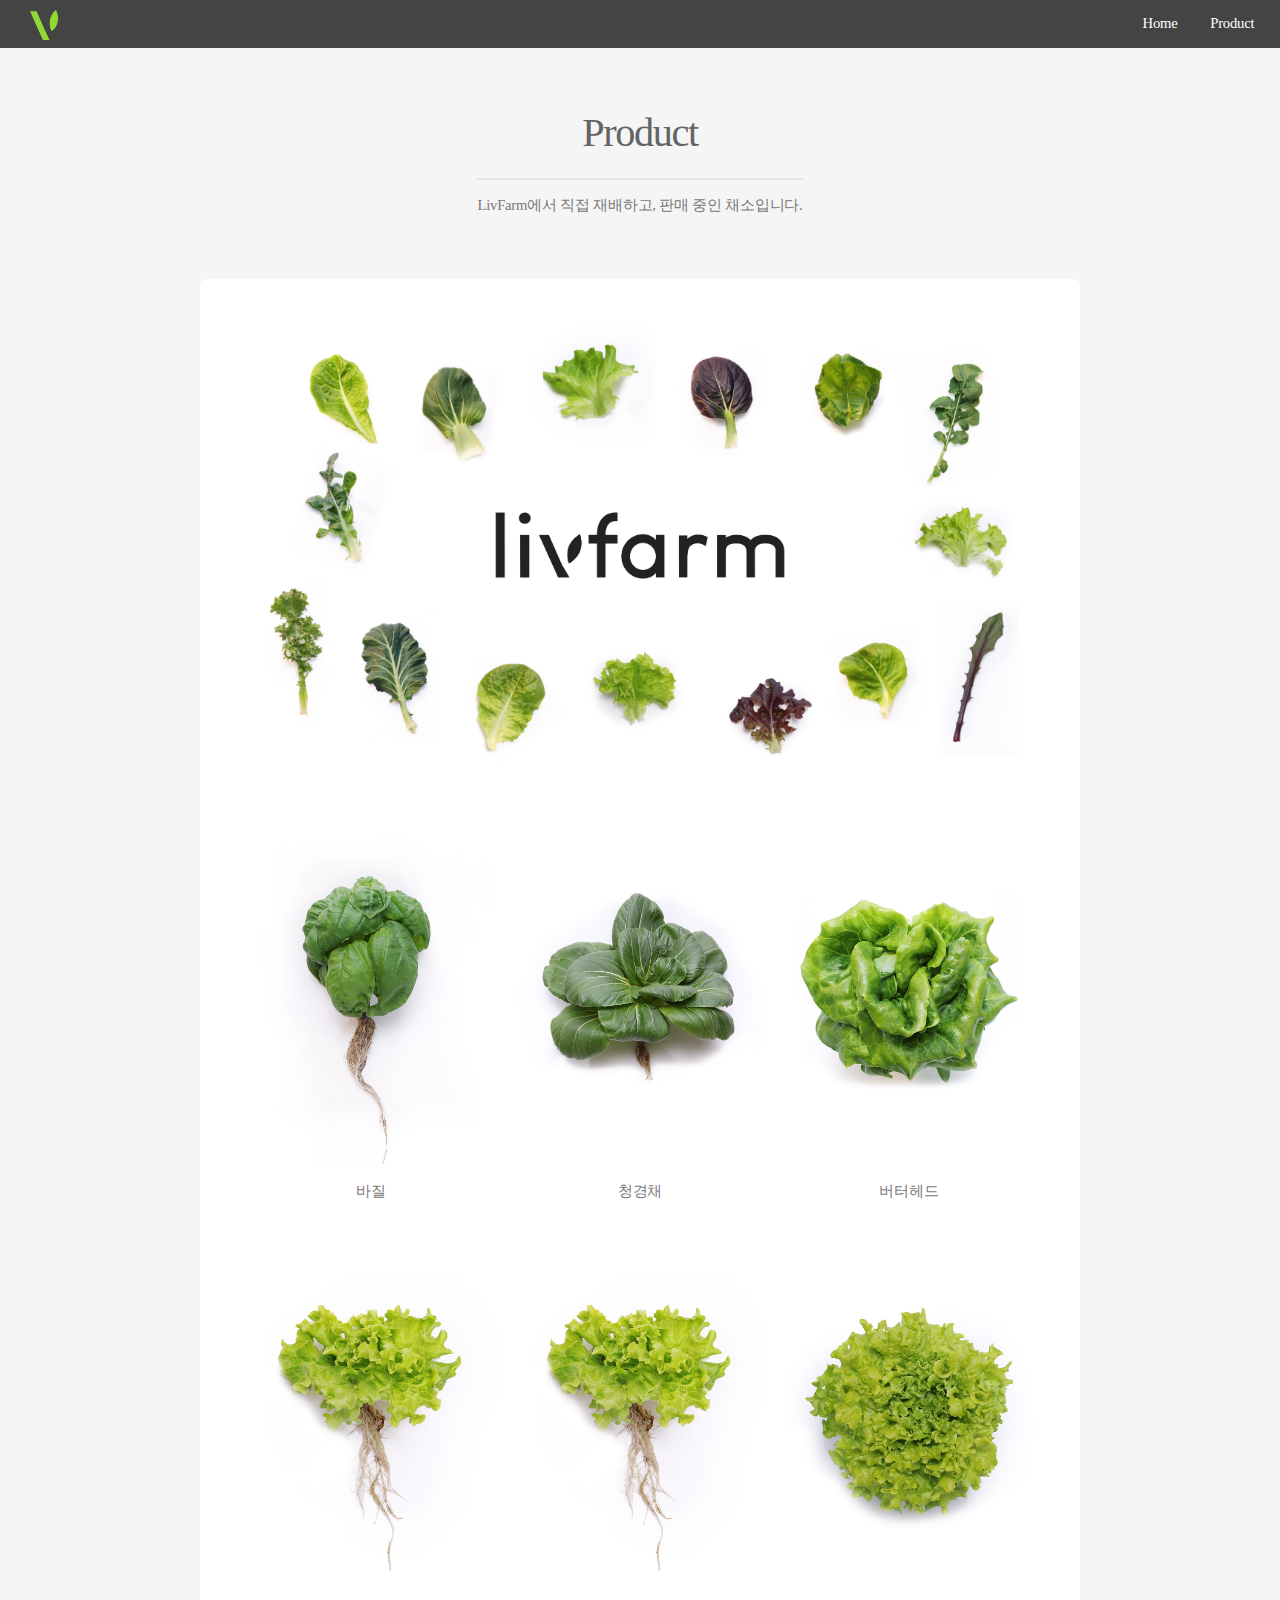
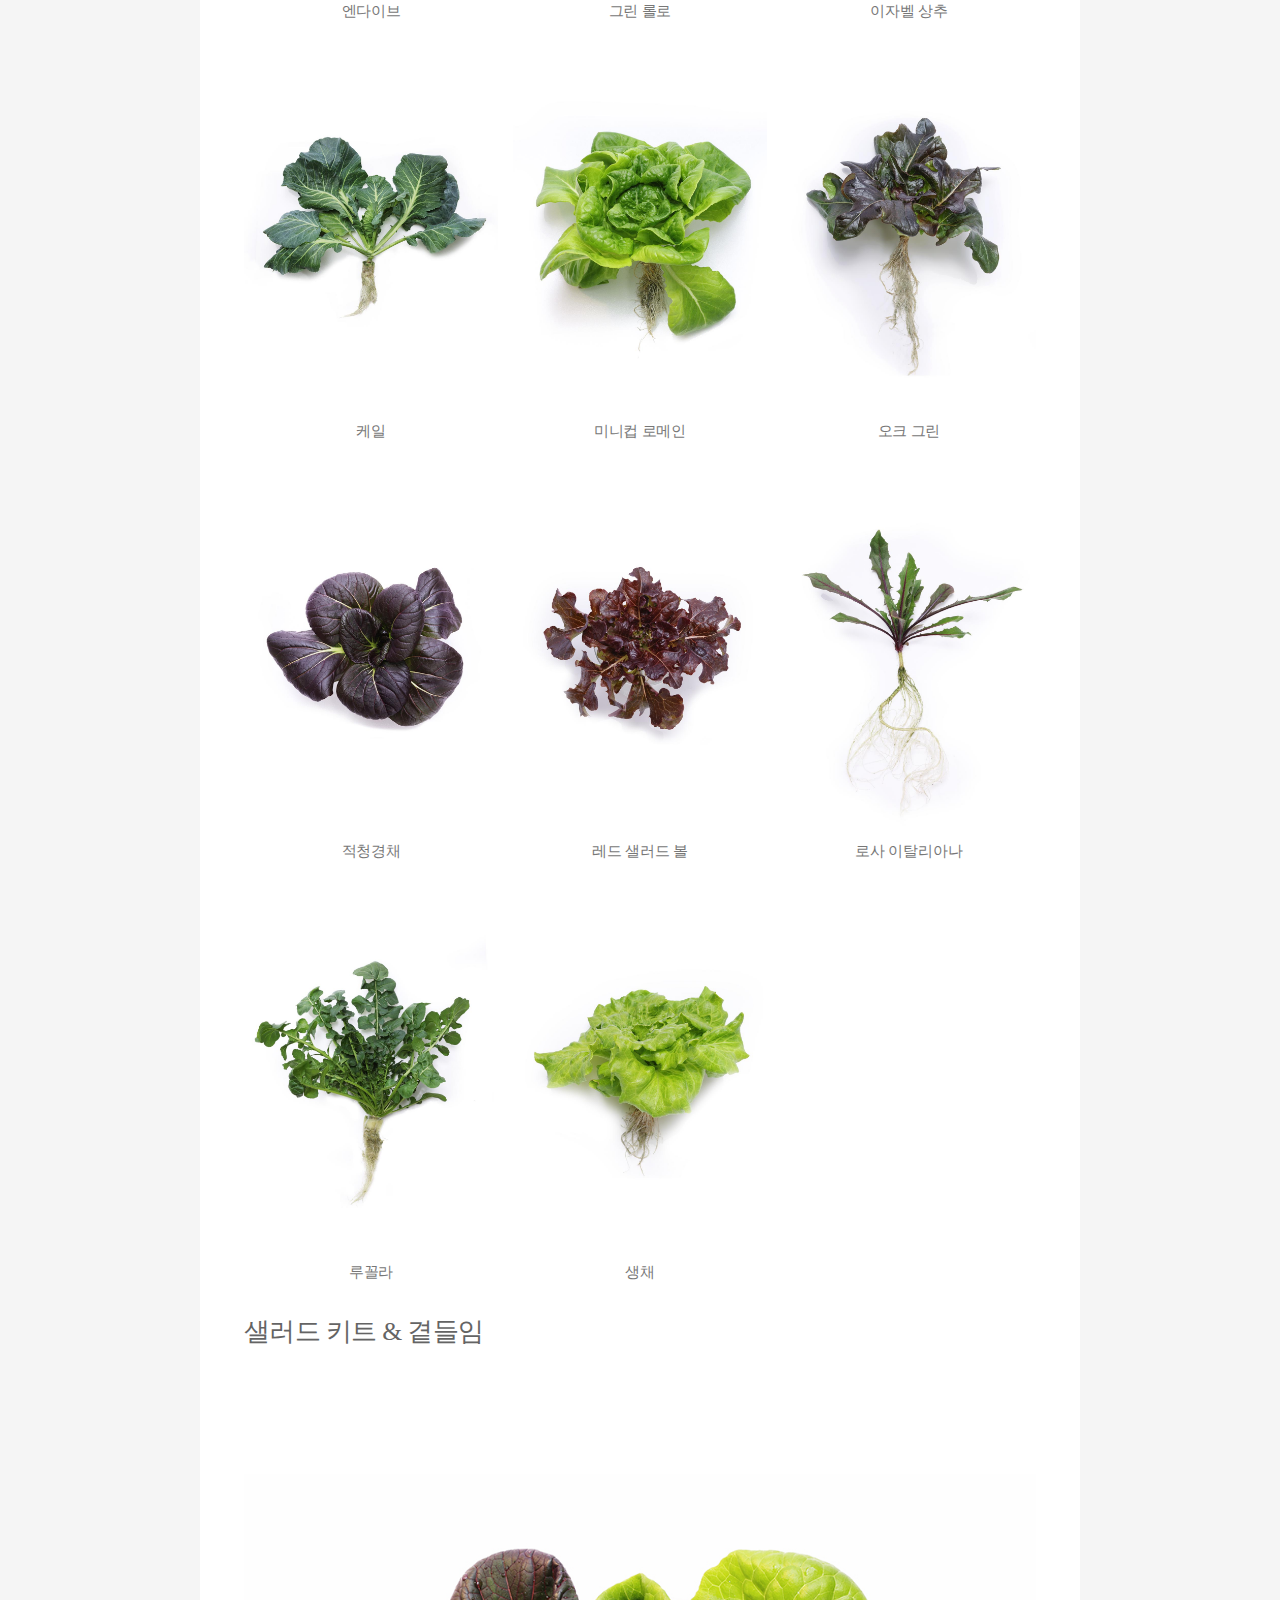
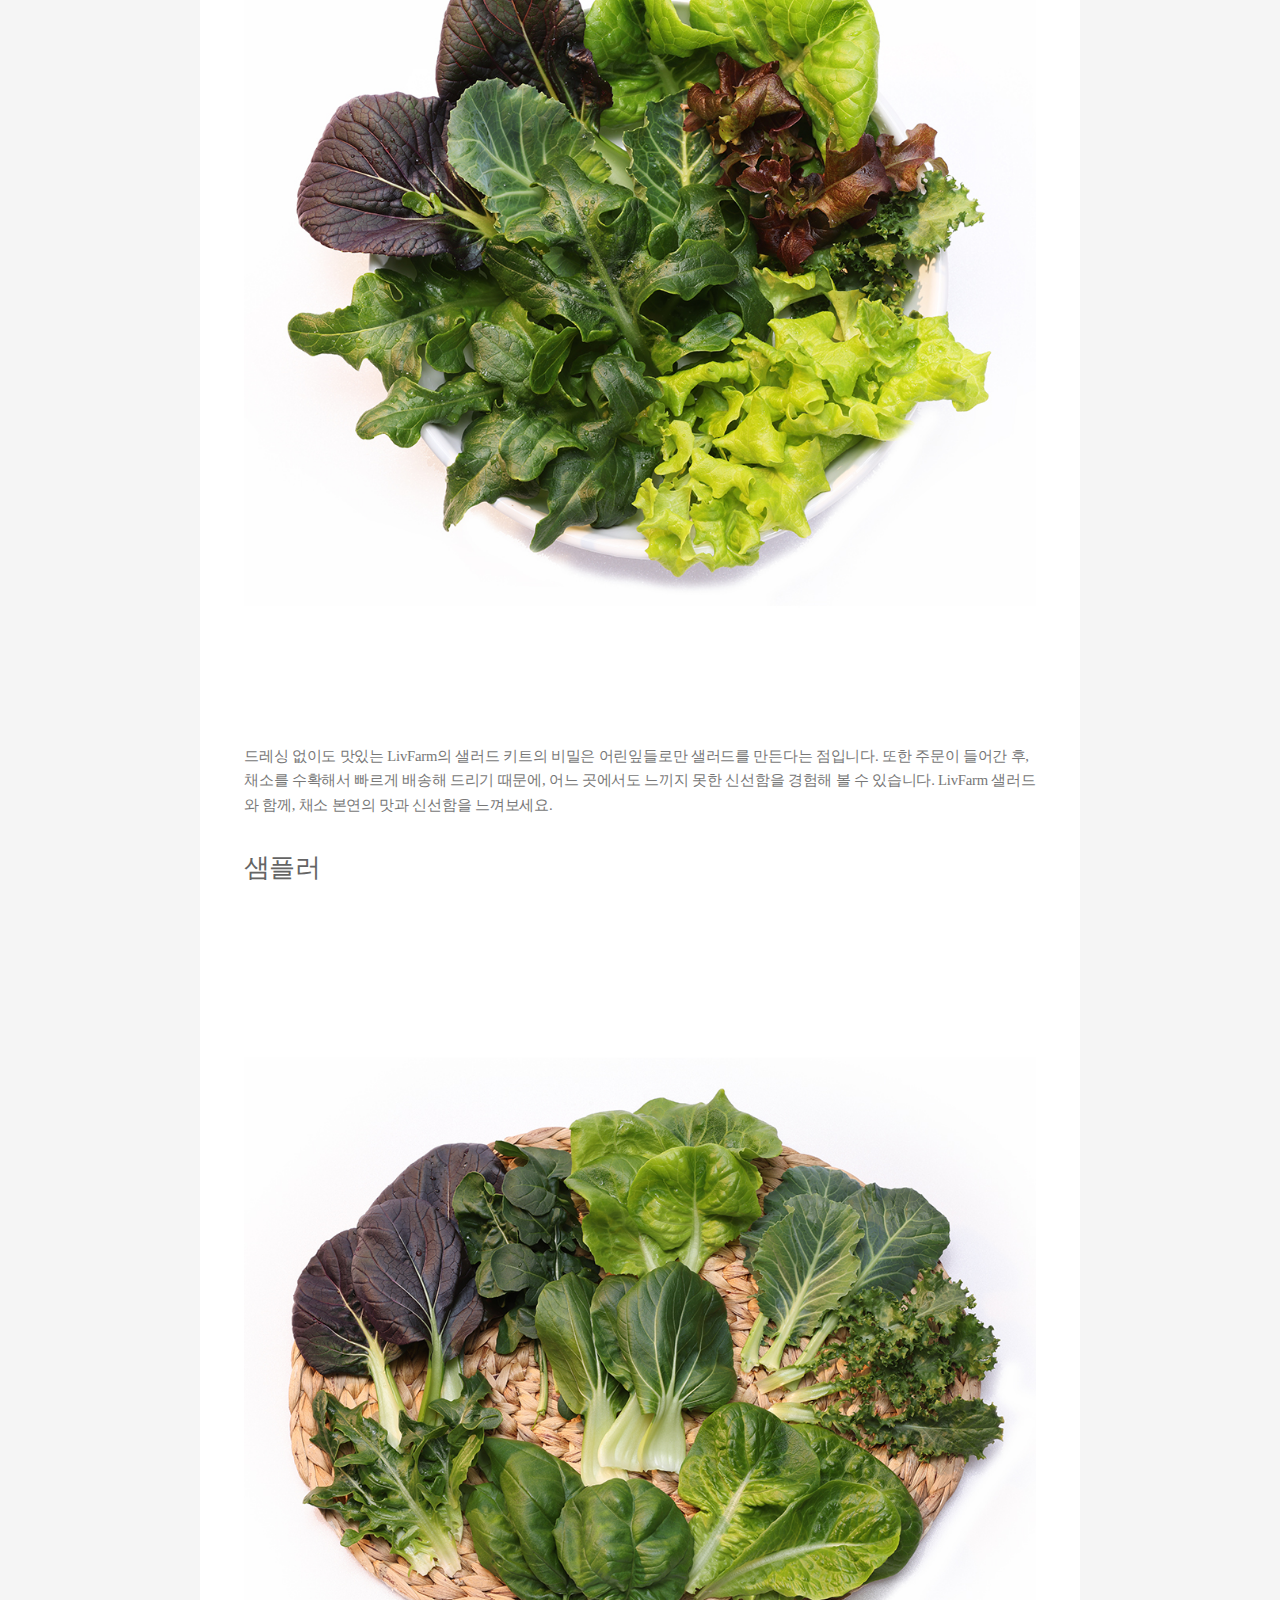
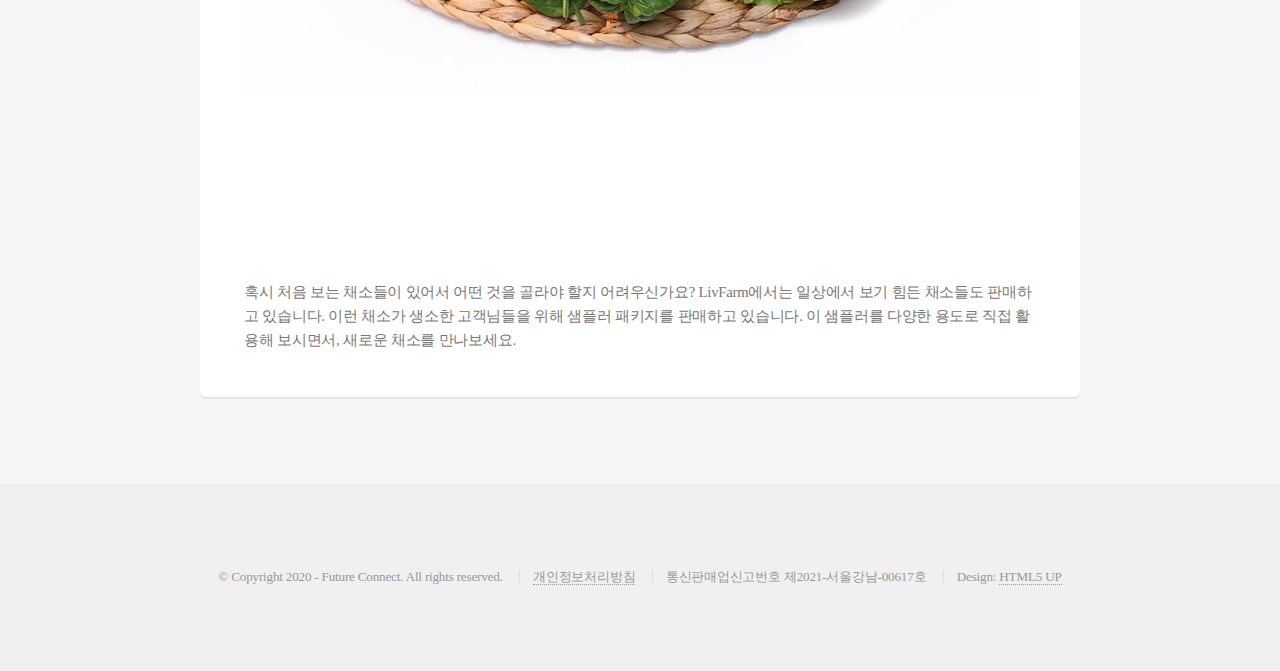
<file: product.html>
<!DOCTYPE html>
<!--
	Alpha by HTML5 UP
	html5up.net | @ajlkn
	Free for personal and commercial use under the CCA 3.0 license (html5up.net/license)
-->
<html>
  <head>
    <title>Elements - Alpha by HTML5 UP</title>
    <meta charset="utf-8" />
    <meta
      name="viewport"
      content="width=device-width, initial-scale=1, user-scalable=no"
    />
    <link rel="stylesheet" href="assets/css/main.css" />
  </head>
  <body class="is-preload">
    <div id="page-wrapper">
      <!-- Header -->
      <header id="header">
        <img class="nav-item" style="height: 30px; margin-left: 30px; margin-top: 10px;" href="/index.html" src="images/icon.png"/>
        <nav id="nav">
          <ul>
            <li><a href="index.html">Home</a></li>
            <li class="nav-item"><a href="product.html">Product</a></li>
          </ul>
        </nav>
      </header>

      <!-- Main -->
      <section id="main" class="container">
        <header>
          <h2>Product</h2>
          <p>LivFarm에서 직접 재배하고, 판매 중인 채소입니다.</p>
        </header>
        <div class="row">
          <div class="col-12">
            <!-- Image -->
            <section class="box">
              <span class="image fit"
                ><img src="images/livFarmBanner.jpg" alt=""
              /></span>
              <div class="box alt">
                <div class="row gtr-50 gtr-uniform">
                  <div class="col-4" ">
                    <span class="image fit"
                      ><img src="images/thumbs/basil_thumbnail.jpg" alt=""  />
                      <div class="hover-text" style="text-align: center;">바질</div>
                    </span>
                  </div>
                  <div class="col-4">
                    <span class="image fit"
                      ><img src="images/thumbs/bok_choy_thumbnail.jpg" alt=""
                    />
                    <div class="hover-text" style="text-align: center;">청경채</div>
                  </span>
                  </div>
                  <div class="col-4">
                    <span class="image fit"
                      ><img src="images/thumbs/butterhead_thumbnail.jpg" alt=""
                    />
                    <div class="hover-text" style="text-align: center;">버터헤드</div>
                  </span>
                  </div>
                  <div class="col-4">
                    <span class="image fit"
                      ><img
                        src="images/thumbs/green_rollo_thumbnail.jpg"
                        alt=""
                    />
                    <div class="hover-text" style="text-align: center;">엔다이브</div>
                  </span>
                  </div>
                  <div class="col-4">
                    <span class="image fit"
                      ><img
                        src="images/thumbs/green_rollo_thumbnail.jpg"
                        alt=""
                    />
                    <div class="hover-text" style="text-align: center;">그린 롤로</div>
                  </span>
                  </div>
                  <div class="col-4">
                    <span class="image fit"
                      ><img
                        src="images/thumbs/Isabella_lettuce_thumbnail.jpg"
                        alt=""
                    />
                    <div class="hover-text" style="text-align: center;">이자벨 상추</div></span>
                  </div>
                  <div class="col-4">
                    <span class="image fit"
                      ><img src="images/thumbs/kale_thumbnail.jpg" alt=""
                    />   <div class="hover-text" style="text-align: center;">케일</div></span>
                  </div>
                  <div class="col-4">
                    <span class="image fit"
                      ><img
                        src="images/thumbs/minicup_romaine_lettuce_thumbnail.jpg"
                        alt=""
                    />   <div class="hover-text" style="text-align: center;">미니컵 로메인</div></span>
                  </div>
                  <div class="col-4">
                    <span class="image fit"
                      ><img src="images/thumbs/oak_red_thumbnail.jpg" alt=""
                    />   <div class="hover-text" style="text-align: center;">오크 그린</div></span>
                  </div>
                  <div class="col-4">
                    <span class="image fit"
                      ><img
                        src="images/thumbs/red_bok_choy_thumbnail.jpg"
                        alt=""
                    />   <div class="hover-text" style="text-align: center;">적청경채</div></span>
                  </div>
                  <div class="col-4">
                    <span class="image fit"
                      ><img
                        src="images/thumbs/red_salad_ball_thumbnail.jpg"
                        alt=""
                    />   <div class="hover-text" style="text-align: center;">레드 샐러드 볼</div></span>
                  </div>
                  <div class="col-4">
                    <span class="image fit"
                      ><img
                        src="images/thumbs/rossa_italiana_thumbnail.jpg"
                        alt=""
                    />   <div class="hover-text" style="text-align: center;">로사 이탈리아나</div></span>
                  </div>
                  <div class="col-4">
                    <span class="image fit"
                      ><img src="images/thumbs/rucola_thumbnail.jpg" alt=""
                    />   <div class="hover-text" style="text-align: center;">루꼴라</div></span>
                  </div>
                  <div class="col-4">
                    <span class="image fit"
                      ><img
                        src="images/thumbs/saeng_chae_lettuce_thumbnail.jpg"
                        alt=""
                    />   <div class="hover-text" style="text-align: center;">생채</div></span>
                  </div>
                </div>
              </div>
              <h3>샐러드 키트 &amp; 곁들임</h3>
              <span class="image fit"
                ><img src="images/rucola_salad_kit.jpg" alt=""
              /></span>
              드레싱 없이도 맛있는 LivFarm의 샐러드 키트의 비밀은 어린잎들로만
              샐러드를 만든다는 점입니다. 또한 주문이 들어간 후, 채소를 수확해서
              빠르게 배송해 드리기 때문에, 어느 곳에서도 느끼지 못한 신선함을
              경험해 볼 수 있습니다. LivFarm 샐러드와 함께, 채소 본연의 맛과
              신선함을 느껴보세요.
              <div style="height: 2rem"></div>
              <h3>샘플러</h3>
              <span class="image fit"
                ><img src="images/sampler.jpg" alt=""
              /></span>
              혹시 처음 보는 채소들이 있어서 어떤 것을 골라야 할지 어려우신가요?
              LivFarm에서는 일상에서 보기 힘든 채소들도 판매하고 있습니다.
              이런 채소가 생소한 고객님들을 위해 샘플러 패키지를 판매하고 있습니다. 
              이 샘플러를 다양한 용도로 직접 활용해 보시면서, 새로운 채소를 만나보세요.
            </section>
          </div>
        </div>
      </section>

      <!-- Footer -->
      <footer id="footer">
        <ul class="copyright">
          <li>&copy; Copyright 2020 - Future Connect. All rights reserved.</li>
          <li><a href="http://www.livfarm.com/protection.html">개인정보처리방침</a></li>
          <li>통신판매업신고번호 제2021-서울강남-00617호</li>
          <li>Design: <a href="http://html5up.net">HTML5 UP</a></li>
        </ul>
      </footer>

    <!-- Scripts -->
    <script src="assets/js/jquery.min.js"></script>
    <script src="assets/js/jquery.dropotron.min.js"></script>
    <script src="assets/js/jquery.scrollex.min.js"></script>
    <script src="assets/js/browser.min.js"></script>
    <script src="assets/js/breakpoints.min.js"></script>
    <script src="assets/js/util.js"></script>
    <script src="assets/js/main.js"></script>
  </body>
</html>
</file>
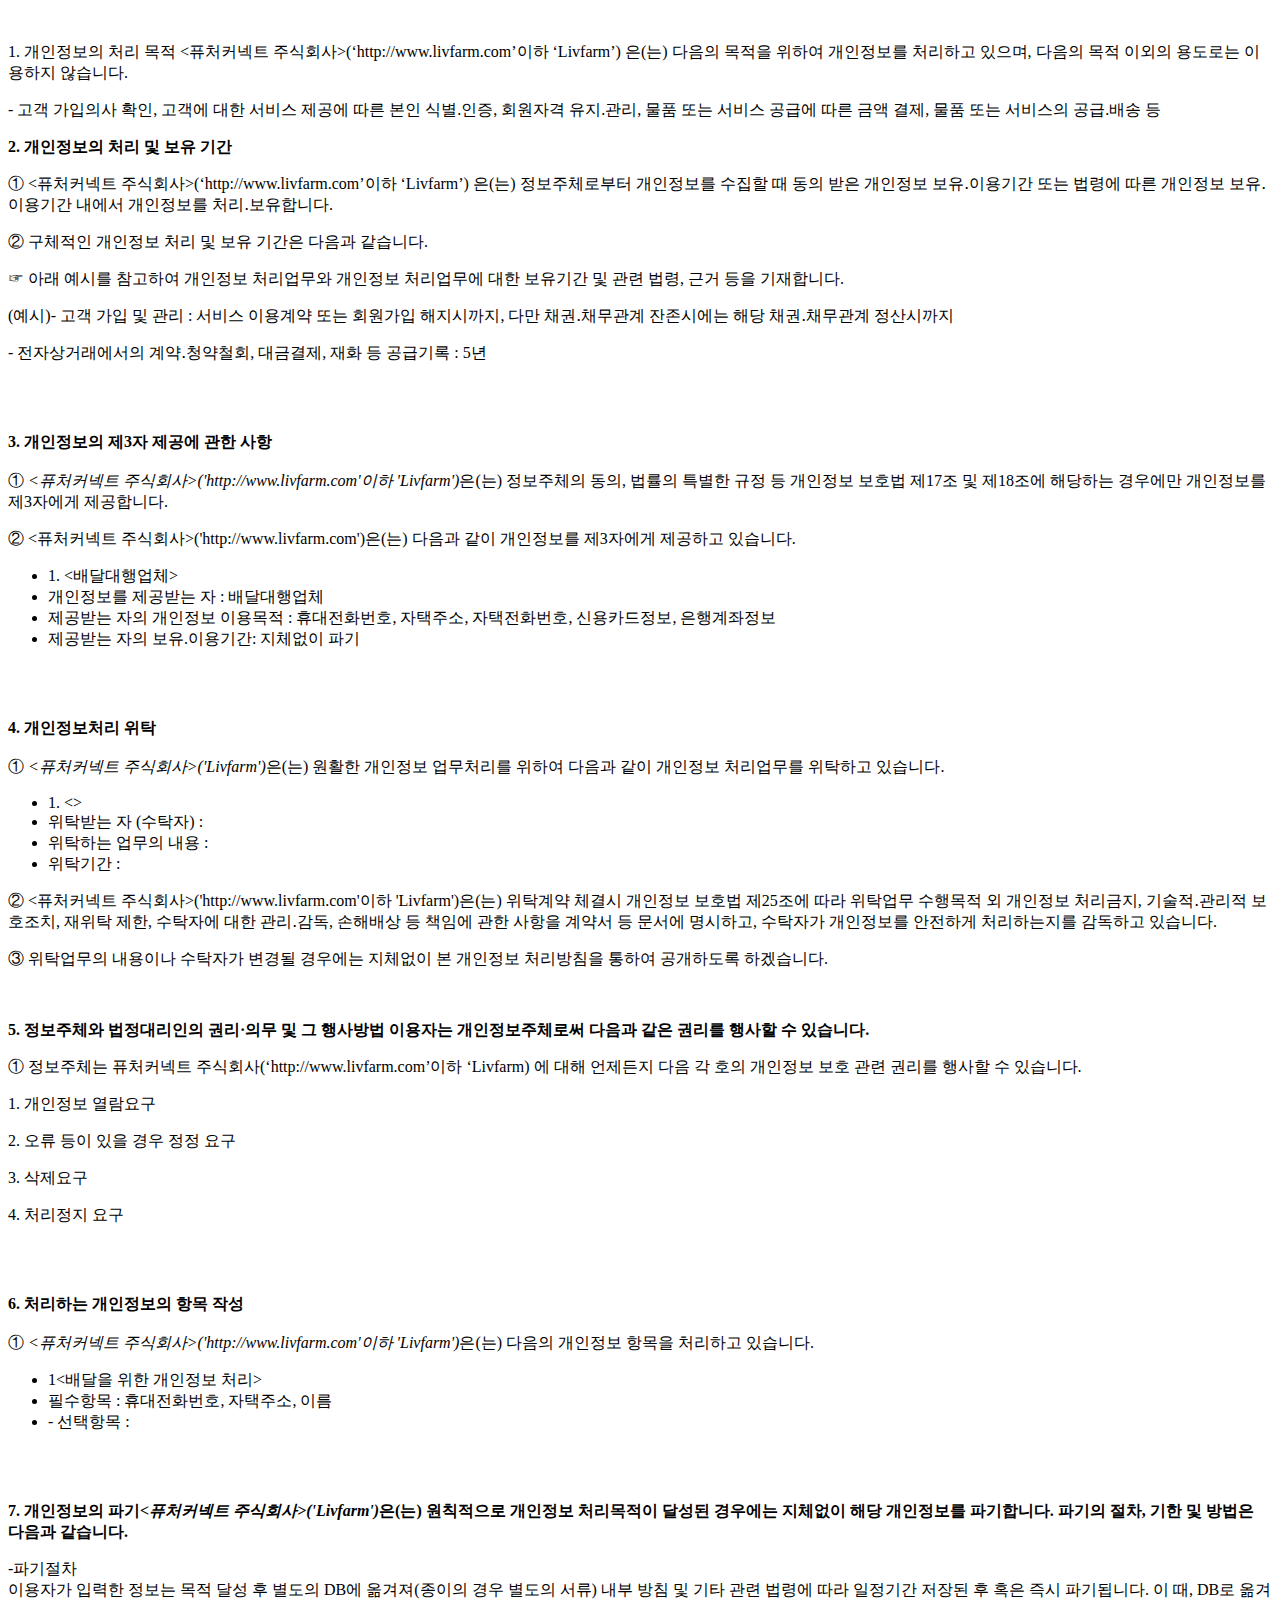
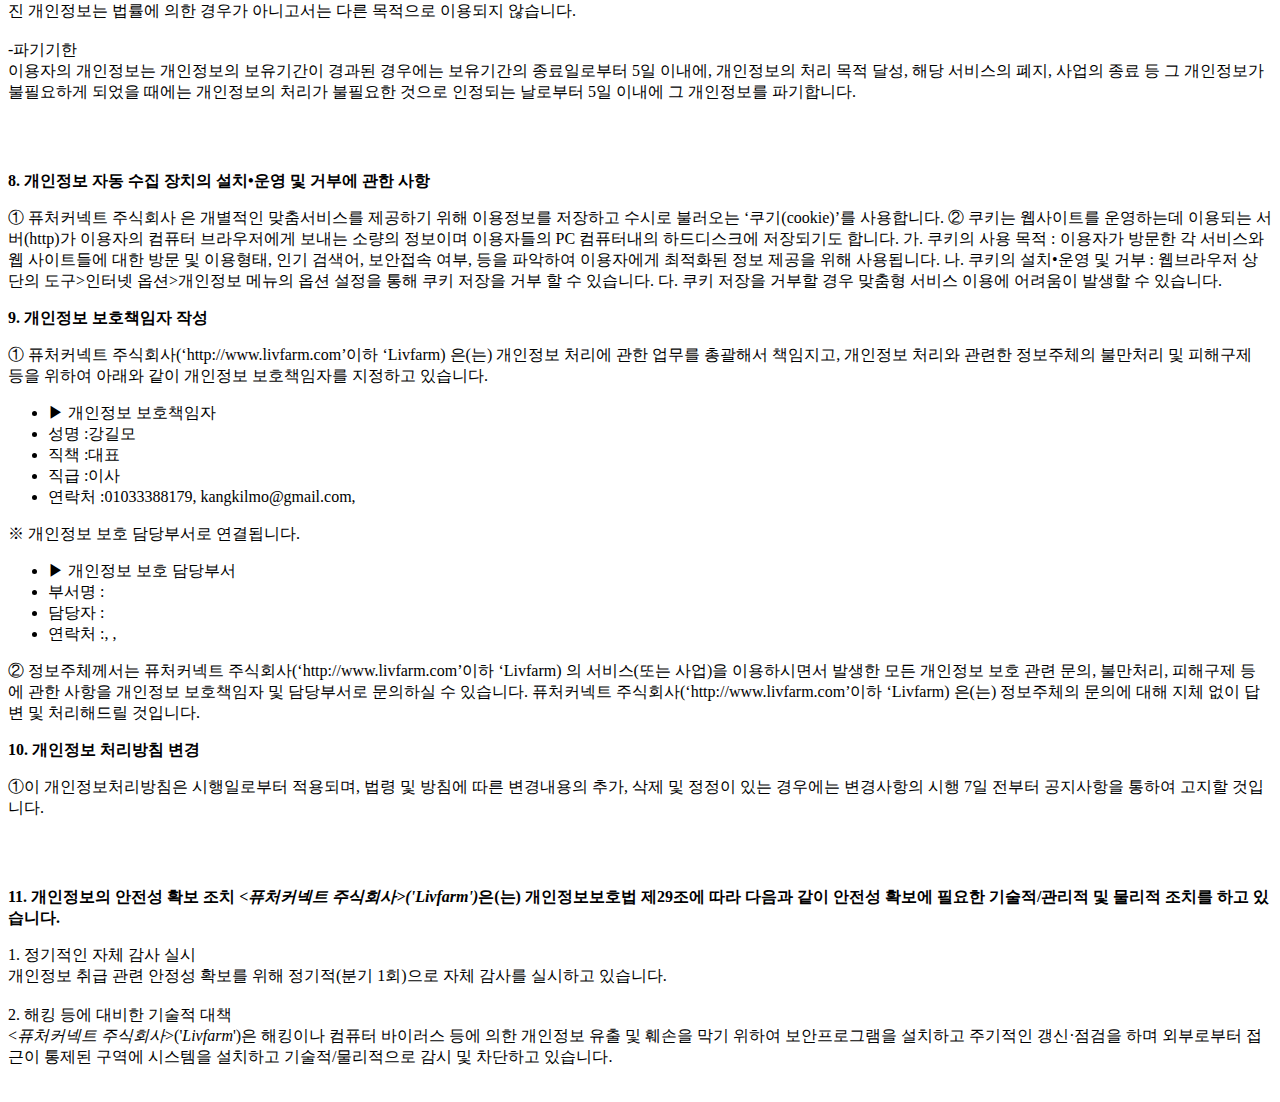
<file: protection.html>
<!DOCTYPE html PUBLIC "-//W3C//DTD XHTML 1.0 Transitional//EN" "http://www.w3.org/TR/xhtml1/DTD/xhtml1-transitional.dtd">
<html xmlns="http://www.w3.org/1999/xhtml" xml:lang="ko" lang="ko">
<head>
<meta http-equiv="Content-Type" content="text/html; charset=UTF-8">
​
​
<title>개인정보처리방침</title>
</head>
<body>
	<p><p class='sub_p mgt10'><span class='colorLightBlue'>1. 개인정보의 처리 목적</span> <퓨처커넥트 주식회사>(‘http://www.livfarm.com’이하 ‘Livfarm’) 은(는) 다음의 목적을 위하여 개인정보를 처리하고 있으며, 다음의 목적 이외의 용도로는 이용하지 않습니다.</p><p class='sub_p'> - 고객 가입의사 확인, 고객에 대한 서비스 제공에 따른 본인 식별.인증, 회원자격 유지.관리, 물품 또는 서비스 공급에 따른 금액 결제, 물품 또는 서비스의 공급.배송 등</p><p class='sub_p mgt30'><strong>2. 개인정보의 처리 및 보유 기간</strong></p><p class='sub_p mgt10'>① <퓨처커넥트 주식회사>(‘http://www.livfarm.com’이하 ‘Livfarm’) 은(는) 정보주체로부터 개인정보를 수집할 때 동의 받은 개인정보 보유․이용기간 또는 법령에 따른 개인정보 보유․이용기간 내에서 개인정보를 처리․보유합니다.</p><p class='sub_p mgt10'>② 구체적인 개인정보 처리 및 보유 기간은 다음과 같습니다.</p><p class='sub_p'>☞ 아래 예시를 참고하여 개인정보 처리업무와  개인정보 처리업무에 대한 보유기간 및 관련 법령, 근거 등을 기재합니다.</p><p class='sub_p'>(예시)- 고객 가입 및 관리 : 서비스 이용계약 또는 회원가입 해지시까지, 다만 채권․채무관계 잔존시에는 해당 채권․채무관계 정산시까지</p><p class='sub_p'>- 전자상거래에서의 계약․청약철회, 대금결제, 재화 등 공급기록 : 5년 </p></br></br><p class='lh6 bs4'><strong>3. 개인정보의 제3자 제공에 관한 사항</strong></br></br> ① <em class="emphasis"><퓨처커넥트 주식회사>('http://www.livfarm.com'이하 'Livfarm')</em>은(는) 정보주체의 동의, 법률의 특별한 규정 등 개인정보 보호법 제17조 및 제18조에 해당하는 경우에만 개인정보를 제3자에게 제공합니다.</p><p class="sub_p mgt10">②  <span class="colorLightBlue"><퓨처커넥트 주식회사>('http://www.livfarm.com')</span>은(는) 다음과 같이 개인정보를 제3자에게 제공하고 있습니다.</p><ul class="list_indent2 mgt10"><li class="tt">1. <배달대행업체></li><li>개인정보를 제공받는 자 : 배달대행업체</li><li>제공받는 자의 개인정보 이용목적 : 휴대전화번호, 자택주소, 자택전화번호, 신용카드정보, 은행계좌정보</li><li>제공받는 자의 보유.이용기간: 지체없이 파기</li></ul></br></br><p class='lh6 bs4'><strong>4. 개인정보처리 위탁</strong></br></br> ① <em class="emphasis"><퓨처커넥트 주식회사>('Livfarm')</em>은(는) 원활한 개인정보 업무처리를 위하여 다음과 같이 개인정보 처리업무를 위탁하고 있습니다.</p><ul class='list_indent2 mgt10'><li class='tt'>1. <></li><li>위탁받는 자 (수탁자) : </li><li>위탁하는 업무의 내용 : </li><li>위탁기간 : </li></ul><p class='sub_p mgt10'>②  <span class='colorLightBlue'><퓨처커넥트 주식회사>('http://www.livfarm.com'이하 'Livfarm')</span>은(는) 위탁계약 체결시 개인정보 보호법 제25조에 따라 위탁업무 수행목적 외 개인정보 처리금지, 기술적․관리적 보호조치, 재위탁 제한, 수탁자에 대한 관리․감독, 손해배상 등 책임에 관한 사항을 계약서 등 문서에 명시하고, 수탁자가 개인정보를 안전하게 처리하는지를 감독하고 있습니다.</p><p class='sub_p mgt10'>③ 위탁업무의 내용이나 수탁자가 변경될 경우에는 지체없이 본 개인정보 처리방침을 통하여 공개하도록 하겠습니다.</p>
​
<p class="lh6 bs4"><strong>5. 정보주체와 법정대리인의 권리·의무 및 그 행사방법 이용자는 개인정보주체로써 다음과 같은 권리를 행사할 수 있습니다.</strong></p><p class="ls2">① 정보주체는 퓨처커넥트 주식회사(‘http://www.livfarm.com’이하 ‘Livfarm) 에 대해 언제든지 다음 각 호의 개인정보 보호 관련 권리를 행사할 수 있습니다.</p><p class='sub_p'>1. 개인정보 열람요구</p><p class='sub_p'> 2. 오류 등이 있을 경우 정정 요구</p><p class='sub_p'> 3. 삭제요구</p><p class='sub_p'> 4. 처리정지 요구</p></br></br><p class='lh6 bs4'><strong>6. 처리하는 개인정보의 항목 작성 </strong></br></br> ① <em class="emphasis"><퓨처커넥트 주식회사>('http://www.livfarm.com'이하  'Livfarm')</em>은(는) 다음의 개인정보 항목을 처리하고 있습니다.</p><ul class='list_indent2 mgt10'><li class='tt'>1<배달을 위한 개인정보 처리></li><li>필수항목 : 휴대전화번호, 자택주소, 이름</li><li>- 선택항목 : </li></ul></br></br><p class='lh6 bs4'><strong>7. 개인정보의 파기<em class="emphasis"><퓨처커넥트 주식회사>('Livfarm')</em>은(는) 원칙적으로 개인정보 처리목적이 달성된 경우에는 지체없이 해당 개인정보를 파기합니다. 파기의 절차, 기한 및 방법은 다음과 같습니다.</strong></p><p class='ls2'>-파기절차</br>이용자가 입력한 정보는 목적 달성 후 별도의 DB에 옮겨져(종이의 경우 별도의 서류) 내부 방침 및 기타 관련 법령에 따라 일정기간 저장된 후 혹은 즉시 파기됩니다. 이 때, DB로 옮겨진 개인정보는 법률에 의한 경우가 아니고서는 다른 목적으로 이용되지 않습니다.</br></br>-파기기한</br>이용자의 개인정보는 개인정보의 보유기간이 경과된 경우에는 보유기간의 종료일로부터 5일 이내에, 개인정보의 처리 목적 달성, 해당 서비스의 폐지, 사업의 종료 등 그 개인정보가 불필요하게 되었을 때에는 개인정보의 처리가 불필요한 것으로 인정되는 날로부터 5일 이내에 그 개인정보를 파기합니다.</p><p class='sub_p mgt10'></p></br></br><p class="lh6 bs4"><strong>8. 개인정보 자동 수집 장치의 설치•운영 및 거부에 관한 사항</strong></p><p class="ls2">① 퓨처커넥트 주식회사 은 개별적인 맞춤서비스를 제공하기 위해 이용정보를 저장하고 수시로 불러오는 ‘쿠기(cookie)’를 사용합니다.
② 쿠키는 웹사이트를 운영하는데 이용되는 서버(http)가 이용자의 컴퓨터 브라우저에게 보내는 소량의 정보이며 이용자들의 PC 컴퓨터내의 하드디스크에 저장되기도 합니다.
가. 쿠키의 사용 목적 : 이용자가 방문한 각 서비스와 웹 사이트들에 대한 방문 및 이용형태, 인기 검색어, 보안접속 여부, 등을 파악하여 이용자에게 최적화된 정보 제공을 위해 사용됩니다.
나. 쿠키의 설치•운영 및 거부 : 웹브라우저 상단의 도구>인터넷 옵션>개인정보 메뉴의 옵션 설정을 통해 쿠키 저장을 거부 할 수 있습니다.
다. 쿠키 저장을 거부할 경우 맞춤형 서비스 이용에 어려움이 발생할 수 있습니다.<p class='sub_p mgt30'><strong>9. 개인정보 보호책임자 작성 </strong></p><p class='sub_p mgt10'> ①  <span class='colorLightBlue'>퓨처커넥트 주식회사(‘http://www.livfarm.com’이하 ‘Livfarm)</span> 은(는) 개인정보 처리에 관한 업무를 총괄해서 책임지고, 개인정보 처리와 관련한 정보주체의 불만처리 및 피해구제 등을 위하여 아래와 같이 개인정보 보호책임자를 지정하고 있습니다.</p><ul class='list_indent2 mgt10'><li class='tt'>▶ 개인정보 보호책임자 </li><li>성명 :강길모</li><li>직책 :대표</li><li>직급 :이사</li><li>연락처 :01033388179, kangkilmo@gmail.com, </li></ul><p class='sub_p'>※ 개인정보 보호 담당부서로 연결됩니다.<p/> <ul class='list_indent2 mgt10'><li class='tt'>▶ 개인정보 보호 담당부서</li><li>부서명 :</li><li>담당자 :</li><li>연락처 :, , </li></ul><p class='sub_p'>② 정보주체께서는 퓨처커넥트 주식회사(‘http://www.livfarm.com’이하 ‘Livfarm) 의 서비스(또는 사업)을 이용하시면서 발생한 모든 개인정보 보호 관련 문의, 불만처리, 피해구제 등에 관한 사항을 개인정보 보호책임자 및 담당부서로 문의하실 수 있습니다. 퓨처커넥트 주식회사(‘http://www.livfarm.com’이하 ‘Livfarm) 은(는) 정보주체의 문의에 대해 지체 없이 답변 및 처리해드릴 것입니다.</p><p class='sub_p mgt30'><strong>10. 개인정보 처리방침 변경 </strong></p><p class='sub_p mgt10'>①이 개인정보처리방침은 시행일로부터 적용되며, 법령 및 방침에 따른 변경내용의 추가, 삭제 및 정정이 있는 경우에는 변경사항의 시행 7일 전부터 공지사항을 통하여 고지할 것입니다.</p></br></br><p class='lh6 bs4'><strong>11. 개인정보의 안전성 확보 조치 <em class="emphasis"><퓨처커넥트 주식회사>('Livfarm')</em>은(는) 개인정보보호법 제29조에 따라 다음과 같이 안전성 확보에 필요한 기술적/관리적 및 물리적 조치를 하고 있습니다.</strong></p><p class='sub_p mgt10'>1. 정기적인 자체 감사 실시</br> 개인정보 취급 관련 안정성 확보를 위해 정기적(분기 1회)으로 자체 감사를 실시하고 있습니다.</br></br>2. 해킹 등에 대비한 기술적 대책</br> <<em class="emphasis">퓨처커넥트 주식회사</em>>('<em class="emphasis">Livfarm</em>')은 해킹이나 컴퓨터 바이러스 등에 의한 개인정보 유출 및 훼손을 막기 위하여 보안프로그램을 설치하고 주기적인 갱신·점검을 하며 외부로부터 접근이 통제된 구역에 시스템을 설치하고 기술적/물리적으로 감시 및 차단하고 있습니다.</br></br></p></p>
</body>
</html>
</file>
<file: assets/css/main.css>
@import url("fontawesome-all.min.css");
@import url("https://fonts.googleapis.com/css?family=Source+Sans+Pro:300,400,300italic,400italic");
@import url(//spoqa.github.io/spoqa-han-sans/css/SpoqaHanSansNeo.css);
/*
	Alpha by HTML5 UP
	html5up.net | @ajlkn
	Free for personal and commercial use under the CCA 3.0 license (html5up.net/license)
*/

/* Reset */

/* Based on meyerweb.com/eric/tools/css/reset (v2.0 | 20110126 | License: public domain) */
:root {
  --main: #91d833;
  --sub-main: #c5299b;
}

html,
body,
div,
span,
applet,
object,
iframe,
h1,
h2,
h3,
h4,
h5,
h6,
p,
blockquote,
pre,
a,
abbr,
acronym,
address,
big,
cite,
code,
del,
dfn,
em,
img,
ins,
kbd,
q,
s,
samp,
small,
strike,
strong,
sub,
sup,
tt,
var,
b,
u,
i,
center,
dl,
dt,
dd,
ol,
ul,
li,
fieldset,
form,
label,
legend,
table,
caption,
tbody,
tfoot,
thead,
tr,
th,
td,
article,
aside,
canvas,
details,
embed,
figure,
figcaption,
footer,
header,
hgroup,
menu,
nav,
output,
ruby,
section,
summary,
time,
mark,
audio,
video {
  margin: 0;
  padding: 0;
  border: 0;
  font-size: 100%;
  font: inherit;
  vertical-align: baseline;
}

article,
aside,
details,
figcaption,
figure,
footer,
header,
hgroup,
menu,
nav,
section {
  display: block;
}

body {
  line-height: 1;
}

ol,
ul {
  list-style: none;
}

blockquote,
q {
  quotes: none;
}

blockquote:before,
blockquote:after,
q:before,
q:after {
  content: "";
  content: none;
}

table {
  border-collapse: collapse;
  border-spacing: 0;
}

body {
  -webkit-text-size-adjust: none;
}

mark {
  background-color: transparent;
  color: inherit;
}

input::-moz-focus-inner {
  border: 0;
  padding: 0;
}

input,
select,
textarea {
  -moz-appearance: none;
  -webkit-appearance: none;
  -ms-appearance: none;
  appearance: none;
}

/* Basic */

@-ms-viewport {
  width: device-width;
}

body {
  -ms-overflow-style: scrollbar;
}

@media screen and (max-width: 480px) {
  html,
  body {
    min-width: 320px;
  }
}

html {
  box-sizing: border-box;
}

*,
*:before,
*:after {
  box-sizing: inherit;
}

body {
  background: #f5f5f5;
}

body,
input,
select,
textarea {
  color: #777;
  font-family: "Spoqa Han Sans Neo", "sans-serif";
  font-size: 16pt;
  font-weight: 300;
  line-height: 1.65em;
  letter-spacing: -0.015em;
}

a {
  -moz-transition: color 0.2s ease-in-out, border-bottom-color 0.2s ease-in-out;
  -webkit-transition: color 0.2s ease-in-out,
    border-bottom-color 0.2s ease-in-out;
  -ms-transition: color 0.2s ease-in-out, border-bottom-color 0.2s ease-in-out;
  transition: color 0.2s ease-in-out, border-bottom-color 0.2s ease-in-out;
  border-bottom: dotted 1px;
  color: #e89980;
  text-decoration: none;
}

a:hover {
  border-bottom-color: transparent;
}

strong,
b {
  color: #646464;
  font-weight: 400;
}

em,
i {
  font-style: italic;
}

p {
  margin: 0 0 2em 0;
}

h1,
h2,
h3,
h4,
h5,
h6 {
  color: #646464;
  font-weight: 300;
  line-height: 1em;
  margin: 0 0 0.5em 0;
}

h1 a,
h2 a,
h3 a,
h4 a,
h5 a,
h6 a {
  color: inherit;
  text-decoration: none;
}

h2 {
  font-size: 2.25em;
  line-height: 1.5em;
  letter-spacing: -0.035em;
}

h3 {
  font-size: 1.75em;
  line-height: 1.5em;
  letter-spacing: -0.025em;
}

h4 {
  font-size: 1.1em;
  line-height: 1.5em;
  letter-spacing: 0;
}

h5 {
  font-size: 0.9em;
  line-height: 1.5em;
  letter-spacing: 0;
}

h6 {
  font-size: 0.7em;
  line-height: 1.5em;
  letter-spacing: 0;
}

sub {
  font-size: 0.8em;
  position: relative;
  top: 0.5em;
}

sup {
  font-size: 0.8em;
  position: relative;
  top: -0.5em;
}

hr {
  border: 0;
  border-bottom: solid 2px #e5e5e5;
  margin: 2em 0;
}

hr.major {
  margin: 3em 0;
}

blockquote {
  border-left: solid 4px #e5e5e5;
  font-style: italic;
  margin: 0 0 2em 0;
  padding: 0.5em 0 0.5em 2em;
}

pre {
  -webkit-overflow-scrolling: touch;
  background: #f8f8f8;
  border-radius: 6px;
  border: solid 1px #e5e5e5;
  font-family: monospace;
  font-size: 0.9em;
  line-height: 1.75em;
  margin: 0 0 2em 0;
  overflow-x: auto;
  padding: 1em 1.5em;
}

code {
  background: #f8f8f8;
  border-radius: 6px;
  border: solid 1px #e5e5e5;
  font-family: monospace;
  font-size: 0.9em;
  margin: 0 0.25em;
  padding: 0.25em 0.65em;
}

.align-left {
  text-align: left;
}

.align-center {
  text-align: center;
}

.align-right {
  text-align: right;
}

/* Row */

.row {
  display: flex;
  flex-wrap: wrap;
  box-sizing: border-box;
  align-items: stretch;
}

.row > * {
  box-sizing: border-box;
}

.row.gtr-uniform > * > :last-child {
  margin-bottom: 0;
}

.row.aln-left {
  justify-content: flex-start;
}

.row.aln-center {
  justify-content: center;
}

.row.aln-right {
  justify-content: flex-end;
}

.row.aln-top {
  align-items: flex-start;
}

.row.aln-middle {
  align-items: center;
}

.row.aln-bottom {
  align-items: flex-end;
}

.row > .imp {
  order: -1;
}

.row > .col-1 {
  width: 8.33333%;
}

.row > .off-1 {
  margin-left: 8.33333%;
}

.row > .col-2 {
  width: 16.66667%;
}

.row > .off-2 {
  margin-left: 16.66667%;
}

.row > .col-3 {
  width: 25%;
}

.row > .off-3 {
  margin-left: 25%;
}

.row > .col-4 {
  width: 33.33333%;
}

.row > .off-4 {
  margin-left: 33.33333%;
}

.row > .col-5 {
  width: 41.66667%;
}

.row > .off-5 {
  margin-left: 41.66667%;
}

.row > .col-6 {
  width: 50%;
}

.row > .off-6 {
  margin-left: 50%;
}

.row > .col-7 {
  width: 58.33333%;
}

.row > .off-7 {
  margin-left: 58.33333%;
}

.row > .col-8 {
  width: 66.66667%;
}

.row > .off-8 {
  margin-left: 66.66667%;
}

.row > .col-9 {
  width: 75%;
}

.row > .off-9 {
  margin-left: 75%;
}

.row > .col-10 {
  width: 83.33333%;
}

.row > .off-10 {
  margin-left: 83.33333%;
}

.row > .col-11 {
  width: 91.66667%;
}

.row > .off-11 {
  margin-left: 91.66667%;
}

.row > .col-12 {
  width: 100%;
}

.row > .off-12 {
  margin-left: 100%;
}

.row.gtr-0 {
  margin-top: 0;
  margin-left: 0em;
}

.row.gtr-0 > * {
  padding: 0 0 0 0em;
}

.row.gtr-0.gtr-uniform {
  margin-top: 0em;
}

.row.gtr-0.gtr-uniform > * {
  padding-top: 0em;
}

.row.gtr-25 {
  margin-top: 0;
  margin-left: -0.5em;
}

.row.gtr-25 > * {
  padding: 0 0 0 0.5em;
}

.row.gtr-25.gtr-uniform {
  margin-top: -0.5em;
}

.row.gtr-25.gtr-uniform > * {
  padding-top: 0.5em;
}

.row.gtr-50 {
  margin-top: 0;
  margin-left: -1em;
}

.row.gtr-50 > * {
  padding: 0 0 0 1em;
}

.row.gtr-50.gtr-uniform {
  margin-top: -1em;
}

.row.gtr-50.gtr-uniform > * {
  padding-top: 1em;
}

.row {
  margin-top: 0;
  margin-left: -2em;
}

.row > * {
  padding: 0 0 0 2em;
}

.row.gtr-uniform {
  margin-top: -2em;
}

.row.gtr-uniform > * {
  padding-top: 2em;
}

.row.gtr-150 {
  margin-top: 0;
  margin-left: -3em;
}

.row.gtr-150 > * {
  padding: 0 0 0 3em;
}

.row.gtr-150.gtr-uniform {
  margin-top: -3em;
}

.row.gtr-150.gtr-uniform > * {
  padding-top: 3em;
}

.row.gtr-200 {
  margin-top: 0;
  margin-left: -4em;
}

.row.gtr-200 > * {
  padding: 0 0 0 4em;
}

.row.gtr-200.gtr-uniform {
  margin-top: -4em;
}

.row.gtr-200.gtr-uniform > * {
  padding-top: 4em;
}

@media screen and (max-width: 1680px) {
  .row {
    display: flex;
    flex-wrap: wrap;
    box-sizing: border-box;
    align-items: stretch;
  }

  .row > * {
    box-sizing: border-box;
  }

  .row.gtr-uniform > * > :last-child {
    margin-bottom: 0;
  }

  .row.aln-left {
    justify-content: flex-start;
  }

  .row.aln-center {
    justify-content: center;
  }

  .row.aln-right {
    justify-content: flex-end;
  }

  .row.aln-top {
    align-items: flex-start;
  }

  .row.aln-middle {
    align-items: center;
  }

  .row.aln-bottom {
    align-items: flex-end;
  }

  .row > .imp-wide {
    order: -1;
  }

  .row > .col-1-wide {
    width: 8.33333%;
  }

  .row > .off-1-wide {
    margin-left: 8.33333%;
  }

  .row > .col-2-wide {
    width: 16.66667%;
  }

  .row > .off-2-wide {
    margin-left: 16.66667%;
  }

  .row > .col-3-wide {
    width: 25%;
  }

  .row > .off-3-wide {
    margin-left: 25%;
  }

  .row > .col-4-wide {
    width: 33.33333%;
  }

  .row > .off-4-wide {
    margin-left: 33.33333%;
  }

  .row > .col-5-wide {
    width: 41.66667%;
  }

  .row > .off-5-wide {
    margin-left: 41.66667%;
  }

  .row > .col-6-wide {
    width: 50%;
  }

  .row > .off-6-wide {
    margin-left: 50%;
  }

  .row > .col-7-wide {
    width: 58.33333%;
  }

  .row > .off-7-wide {
    margin-left: 58.33333%;
  }

  .row > .col-8-wide {
    width: 66.66667%;
  }

  .row > .off-8-wide {
    margin-left: 66.66667%;
  }

  .row > .col-9-wide {
    width: 75%;
  }

  .row > .off-9-wide {
    margin-left: 75%;
  }

  .row > .col-10-wide {
    width: 83.33333%;
  }

  .row > .off-10-wide {
    margin-left: 83.33333%;
  }

  .row > .col-11-wide {
    width: 91.66667%;
  }

  .row > .off-11-wide {
    margin-left: 91.66667%;
  }

  .row > .col-12-wide {
    width: 100%;
  }

  .row > .off-12-wide {
    margin-left: 100%;
  }

  .row.gtr-0 {
    margin-top: 0;
    margin-left: 0em;
  }

  .row.gtr-0 > * {
    padding: 0 0 0 0em;
  }

  .row.gtr-0.gtr-uniform {
    margin-top: 0em;
  }

  .row.gtr-0.gtr-uniform > * {
    padding-top: 0em;
  }

  .row.gtr-25 {
    margin-top: 0;
    margin-left: -0.5em;
  }

  .row.gtr-25 > * {
    padding: 0 0 0 0.5em;
  }

  .row.gtr-25.gtr-uniform {
    margin-top: -0.5em;
  }

  .row.gtr-25.gtr-uniform > * {
    padding-top: 0.5em;
  }

  .row.gtr-50 {
    margin-top: 0;
    margin-left: -1em;
  }

  .row.gtr-50 > * {
    padding: 0 0 0 1em;
  }

  .row.gtr-50.gtr-uniform {
    margin-top: -1em;
  }

  .row.gtr-50.gtr-uniform > * {
    padding-top: 1em;
  }

  .row {
    margin-top: 0;
    margin-left: -2em;
  }

  .row > * {
    padding: 0 0 0 2em;
  }

  .row.gtr-uniform {
    margin-top: -2em;
  }

  .row.gtr-uniform > * {
    padding-top: 2em;
  }

  .row.gtr-150 {
    margin-top: 0;
    margin-left: -3em;
  }

  .row.gtr-150 > * {
    padding: 0 0 0 3em;
  }

  .row.gtr-150.gtr-uniform {
    margin-top: -3em;
  }

  .row.gtr-150.gtr-uniform > * {
    padding-top: 3em;
  }

  .row.gtr-200 {
    margin-top: 0;
    margin-left: -4em;
  }

  .row.gtr-200 > * {
    padding: 0 0 0 4em;
  }

  .row.gtr-200.gtr-uniform {
    margin-top: -4em;
  }

  .row.gtr-200.gtr-uniform > * {
    padding-top: 4em;
  }
}

@media screen and (max-width: 1280px) {
  .row {
    display: flex;
    flex-wrap: wrap;
    box-sizing: border-box;
    align-items: stretch;
  }

  .row > * {
    box-sizing: border-box;
  }

  .row.gtr-uniform > * > :last-child {
    margin-bottom: 0;
  }

  .row.aln-left {
    justify-content: flex-start;
  }

  .row.aln-center {
    justify-content: center;
  }

  .row.aln-right {
    justify-content: flex-end;
  }

  .row.aln-top {
    align-items: flex-start;
  }

  .row.aln-middle {
    align-items: center;
  }

  .row.aln-bottom {
    align-items: flex-end;
  }

  .row > .imp-normal {
    order: -1;
  }

  .row > .col-1-normal {
    width: 8.33333%;
  }

  .row > .off-1-normal {
    margin-left: 8.33333%;
  }

  .row > .col-2-normal {
    width: 16.66667%;
  }

  .row > .off-2-normal {
    margin-left: 16.66667%;
  }

  .row > .col-3-normal {
    width: 25%;
  }

  .row > .off-3-normal {
    margin-left: 25%;
  }

  .row > .col-4-normal {
    width: 33.33333%;
  }

  .row > .off-4-normal {
    margin-left: 33.33333%;
  }

  .row > .col-5-normal {
    width: 41.66667%;
  }

  .row > .off-5-normal {
    margin-left: 41.66667%;
  }

  .row > .col-6-normal {
    width: 50%;
  }

  .row > .off-6-normal {
    margin-left: 50%;
  }

  .row > .col-7-normal {
    width: 58.33333%;
  }

  .row > .off-7-normal {
    margin-left: 58.33333%;
  }

  .row > .col-8-normal {
    width: 66.66667%;
  }

  .row > .off-8-normal {
    margin-left: 66.66667%;
  }

  .row > .col-9-normal {
    width: 75%;
  }

  .row > .off-9-normal {
    margin-left: 75%;
  }

  .row > .col-10-normal {
    width: 83.33333%;
  }

  .row > .off-10-normal {
    margin-left: 83.33333%;
  }

  .row > .col-11-normal {
    width: 91.66667%;
  }

  .row > .off-11-normal {
    margin-left: 91.66667%;
  }

  .row > .col-12-normal {
    width: 100%;
  }

  .row > .off-12-normal {
    margin-left: 100%;
  }

  .row.gtr-0 {
    margin-top: 0;
    margin-left: 0em;
  }

  .row.gtr-0 > * {
    padding: 0 0 0 0em;
  }

  .row.gtr-0.gtr-uniform {
    margin-top: 0em;
  }

  .row.gtr-0.gtr-uniform > * {
    padding-top: 0em;
  }

  .row.gtr-25 {
    margin-top: 0;
    margin-left: -0.5em;
  }

  .row.gtr-25 > * {
    padding: 0 0 0 0.5em;
  }

  .row.gtr-25.gtr-uniform {
    margin-top: -0.5em;
  }

  .row.gtr-25.gtr-uniform > * {
    padding-top: 0.5em;
  }

  .row.gtr-50 {
    margin-top: 0;
    margin-left: -1em;
  }

  .row.gtr-50 > * {
    padding: 0 0 0 1em;
  }

  .row.gtr-50.gtr-uniform {
    margin-top: -1em;
  }

  .row.gtr-50.gtr-uniform > * {
    padding-top: 1em;
  }

  .row {
    margin-top: 0;
    margin-left: -2em;
  }

  .row > * {
    padding: 0 0 0 2em;
  }

  .row.gtr-uniform {
    margin-top: -2em;
  }

  .row.gtr-uniform > * {
    padding-top: 2em;
  }

  .row.gtr-150 {
    margin-top: 0;
    margin-left: -3em;
  }

  .row.gtr-150 > * {
    padding: 0 0 0 3em;
  }

  .row.gtr-150.gtr-uniform {
    margin-top: -3em;
  }

  .row.gtr-150.gtr-uniform > * {
    padding-top: 3em;
  }

  .row.gtr-200 {
    margin-top: 0;
    margin-left: -4em;
  }

  .row.gtr-200 > * {
    padding: 0 0 0 4em;
  }

  .row.gtr-200.gtr-uniform {
    margin-top: -4em;
  }

  .row.gtr-200.gtr-uniform > * {
    padding-top: 4em;
  }
}

@media screen and (max-width: 980px) {
  .row {
    display: flex;
    flex-wrap: wrap;
    box-sizing: border-box;
    align-items: stretch;
  }

  .row > * {
    box-sizing: border-box;
  }

  .row.gtr-uniform > * > :last-child {
    margin-bottom: 0;
  }

  .row.aln-left {
    justify-content: flex-start;
  }

  .row.aln-center {
    justify-content: center;
  }

  .row.aln-right {
    justify-content: flex-end;
  }

  .row.aln-top {
    align-items: flex-start;
  }

  .row.aln-middle {
    align-items: center;
  }

  .row.aln-bottom {
    align-items: flex-end;
  }

  .row > .imp-narrow {
    order: -1;
  }

  .row > .col-1-narrow {
    width: 8.33333%;
  }

  .row > .off-1-narrow {
    margin-left: 8.33333%;
  }

  .row > .col-2-narrow {
    width: 16.66667%;
  }

  .row > .off-2-narrow {
    margin-left: 16.66667%;
  }

  .row > .col-3-narrow {
    width: 25%;
  }

  .row > .off-3-narrow {
    margin-left: 25%;
  }

  .row > .col-4-narrow {
    width: 33.33333%;
  }

  .row > .off-4-narrow {
    margin-left: 33.33333%;
  }

  .row > .col-5-narrow {
    width: 41.66667%;
  }

  .row > .off-5-narrow {
    margin-left: 41.66667%;
  }

  .row > .col-6-narrow {
    width: 50%;
  }

  .row > .off-6-narrow {
    margin-left: 50%;
  }

  .row > .col-7-narrow {
    width: 58.33333%;
  }

  .row > .off-7-narrow {
    margin-left: 58.33333%;
  }

  .row > .col-8-narrow {
    width: 66.66667%;
  }

  .row > .off-8-narrow {
    margin-left: 66.66667%;
  }

  .row > .col-9-narrow {
    width: 75%;
  }

  .row > .off-9-narrow {
    margin-left: 75%;
  }

  .row > .col-10-narrow {
    width: 83.33333%;
  }

  .row > .off-10-narrow {
    margin-left: 83.33333%;
  }

  .row > .col-11-narrow {
    width: 91.66667%;
  }

  .row > .off-11-narrow {
    margin-left: 91.66667%;
  }

  .row > .col-12-narrow {
    width: 100%;
  }

  .row > .off-12-narrow {
    margin-left: 100%;
  }

  .row.gtr-0 {
    margin-top: 0;
    margin-left: 0em;
  }

  .row.gtr-0 > * {
    padding: 0 0 0 0em;
  }

  .row.gtr-0.gtr-uniform {
    margin-top: 0em;
  }

  .row.gtr-0.gtr-uniform > * {
    padding-top: 0em;
  }

  .row.gtr-25 {
    margin-top: 0;
    margin-left: -0.5em;
  }

  .row.gtr-25 > * {
    padding: 0 0 0 0.5em;
  }

  .row.gtr-25.gtr-uniform {
    margin-top: -0.5em;
  }

  .row.gtr-25.gtr-uniform > * {
    padding-top: 0.5em;
  }

  .row.gtr-50 {
    margin-top: 0;
    margin-left: -1em;
  }

  .row.gtr-50 > * {
    padding: 0 0 0 1em;
  }

  .row.gtr-50.gtr-uniform {
    margin-top: -1em;
  }

  .row.gtr-50.gtr-uniform > * {
    padding-top: 1em;
  }

  .row {
    margin-top: 0;
    margin-left: -2em;
  }

  .row > * {
    padding: 0 0 0 2em;
  }

  .row.gtr-uniform {
    margin-top: -2em;
  }

  .row.gtr-uniform > * {
    padding-top: 2em;
  }

  .row.gtr-150 {
    margin-top: 0;
    margin-left: -3em;
  }

  .row.gtr-150 > * {
    padding: 0 0 0 3em;
  }

  .row.gtr-150.gtr-uniform {
    margin-top: -3em;
  }

  .row.gtr-150.gtr-uniform > * {
    padding-top: 3em;
  }

  .row.gtr-200 {
    margin-top: 0;
    margin-left: -4em;
  }

  .row.gtr-200 > * {
    padding: 0 0 0 4em;
  }

  .row.gtr-200.gtr-uniform {
    margin-top: -4em;
  }

  .row.gtr-200.gtr-uniform > * {
    padding-top: 4em;
  }
}

@media screen and (max-width: 840px) {
  .row {
    display: flex;
    flex-wrap: wrap;
    box-sizing: border-box;
    align-items: stretch;
  }

  .row > * {
    box-sizing: border-box;
  }

  .row.gtr-uniform > * > :last-child {
    margin-bottom: 0;
  }

  .row.aln-left {
    justify-content: flex-start;
  }

  .row.aln-center {
    justify-content: center;
  }

  .row.aln-right {
    justify-content: flex-end;
  }

  .row.aln-top {
    align-items: flex-start;
  }

  .row.aln-middle {
    align-items: center;
  }

  .row.aln-bottom {
    align-items: flex-end;
  }

  .row > .imp-narrower {
    order: -1;
  }

  .row > .col-1-narrower {
    width: 8.33333%;
  }

  .row > .off-1-narrower {
    margin-left: 8.33333%;
  }

  .row > .col-2-narrower {
    width: 16.66667%;
  }

  .row > .off-2-narrower {
    margin-left: 16.66667%;
  }

  .row > .col-3-narrower {
    width: 25%;
  }

  .row > .off-3-narrower {
    margin-left: 25%;
  }

  .row > .col-4-narrower {
    width: 33.33333%;
  }

  .row > .off-4-narrower {
    margin-left: 33.33333%;
  }

  .row > .col-5-narrower {
    width: 41.66667%;
  }

  .row > .off-5-narrower {
    margin-left: 41.66667%;
  }

  .row > .col-6-narrower {
    width: 50%;
  }

  .row > .off-6-narrower {
    margin-left: 50%;
  }

  .row > .col-7-narrower {
    width: 58.33333%;
  }

  .row > .off-7-narrower {
    margin-left: 58.33333%;
  }

  .row > .col-8-narrower {
    width: 66.66667%;
  }

  .row > .off-8-narrower {
    margin-left: 66.66667%;
  }

  .row > .col-9-narrower {
    width: 75%;
  }

  .row > .off-9-narrower {
    margin-left: 75%;
  }

  .row > .col-10-narrower {
    width: 83.33333%;
  }

  .row > .off-10-narrower {
    margin-left: 83.33333%;
  }

  .row > .col-11-narrower {
    width: 91.66667%;
  }

  .row > .off-11-narrower {
    margin-left: 91.66667%;
  }

  .row > .col-12-narrower {
    width: 100%;
  }

  .row > .off-12-narrower {
    margin-left: 100%;
  }

  .row.gtr-0 {
    margin-top: 0;
    margin-left: 0em;
  }

  .row.gtr-0 > * {
    padding: 0 0 0 0em;
  }

  .row.gtr-0.gtr-uniform {
    margin-top: 0em;
  }

  .row.gtr-0.gtr-uniform > * {
    padding-top: 0em;
  }

  .row.gtr-25 {
    margin-top: 0;
    margin-left: -0.5em;
  }

  .row.gtr-25 > * {
    padding: 0 0 0 0.5em;
  }

  .row.gtr-25.gtr-uniform {
    margin-top: -0.5em;
  }

  .row.gtr-25.gtr-uniform > * {
    padding-top: 0.5em;
  }

  .row.gtr-50 {
    margin-top: 0;
    margin-left: -1em;
  }

  .row.gtr-50 > * {
    padding: 0 0 0 1em;
  }

  .row.gtr-50.gtr-uniform {
    margin-top: -1em;
  }

  .row.gtr-50.gtr-uniform > * {
    padding-top: 1em;
  }

  .row {
    margin-top: 0;
    margin-left: -2em;
  }

  .row > * {
    padding: 0 0 0 2em;
  }

  .row.gtr-uniform {
    margin-top: -2em;
  }

  .row.gtr-uniform > * {
    padding-top: 2em;
  }

  .row.gtr-150 {
    margin-top: 0;
    margin-left: -3em;
  }

  .row.gtr-150 > * {
    padding: 0 0 0 3em;
  }

  .row.gtr-150.gtr-uniform {
    margin-top: -3em;
  }

  .row.gtr-150.gtr-uniform > * {
    padding-top: 3em;
  }

  .row.gtr-200 {
    margin-top: 0;
    margin-left: -4em;
  }

  .row.gtr-200 > * {
    padding: 0 0 0 4em;
  }

  .row.gtr-200.gtr-uniform {
    margin-top: -4em;
  }

  .row.gtr-200.gtr-uniform > * {
    padding-top: 4em;
  }
}

@media screen and (max-width: 736px) {
  .row {
    display: flex;
    flex-wrap: wrap;
    box-sizing: border-box;
    align-items: stretch;
  }

  .row > * {
    box-sizing: border-box;
  }

  .row.gtr-uniform > * > :last-child {
    margin-bottom: 0;
  }

  .row.aln-left {
    justify-content: flex-start;
  }

  .row.aln-center {
    justify-content: center;
  }

  .row.aln-right {
    justify-content: flex-end;
  }

  .row.aln-top {
    align-items: flex-start;
  }

  .row.aln-middle {
    align-items: center;
  }

  .row.aln-bottom {
    align-items: flex-end;
  }

  .row > .imp-mobile {
    order: -1;
  }

  .row > .col-1-mobile {
    width: 8.33333%;
  }

  .row > .off-1-mobile {
    margin-left: 8.33333%;
  }

  .row > .col-2-mobile {
    width: 16.66667%;
  }

  .row > .off-2-mobile {
    margin-left: 16.66667%;
  }

  .row > .col-3-mobile {
    width: 25%;
  }

  .row > .off-3-mobile {
    margin-left: 25%;
  }

  .row > .col-4-mobile {
    width: 33.33333%;
  }

  .row > .off-4-mobile {
    margin-left: 33.33333%;
  }

  .row > .col-5-mobile {
    width: 41.66667%;
  }

  .row > .off-5-mobile {
    margin-left: 41.66667%;
  }

  .row > .col-6-mobile {
    width: 50%;
  }

  .row > .off-6-mobile {
    margin-left: 50%;
  }

  .row > .col-7-mobile {
    width: 58.33333%;
  }

  .row > .off-7-mobile {
    margin-left: 58.33333%;
  }

  .row > .col-8-mobile {
    width: 66.66667%;
  }

  .row > .off-8-mobile {
    margin-left: 66.66667%;
  }

  .row > .col-9-mobile {
    width: 75%;
  }

  .row > .off-9-mobile {
    margin-left: 75%;
  }

  .row > .col-10-mobile {
    width: 83.33333%;
  }

  .row > .off-10-mobile {
    margin-left: 83.33333%;
  }

  .row > .col-11-mobile {
    width: 91.66667%;
  }

  .row > .off-11-mobile {
    margin-left: 91.66667%;
  }

  .row > .col-12-mobile {
    width: 100%;
  }

  .row > .off-12-mobile {
    margin-left: 100%;
  }

  .row.gtr-0 {
    margin-top: 0;
    margin-left: 0em;
  }

  .row.gtr-0 > * {
    padding: 0 0 0 0em;
  }

  .row.gtr-0.gtr-uniform {
    margin-top: 0em;
  }

  .row.gtr-0.gtr-uniform > * {
    padding-top: 0em;
  }

  .row.gtr-25 {
    margin-top: 0;
    margin-left: -0.5em;
  }

  .row.gtr-25 > * {
    padding: 0 0 0 0.5em;
  }

  .row.gtr-25.gtr-uniform {
    margin-top: -0.5em;
  }

  .row.gtr-25.gtr-uniform > * {
    padding-top: 0.5em;
  }

  .row.gtr-50 {
    margin-top: 0;
    margin-left: -1em;
  }

  .row.gtr-50 > * {
    padding: 0 0 0 1em;
  }

  .row.gtr-50.gtr-uniform {
    margin-top: -1em;
  }

  .row.gtr-50.gtr-uniform > * {
    padding-top: 1em;
  }

  .row {
    margin-top: 0;
    margin-left: -2em;
  }

  .row > * {
    padding: 0 0 0 2em;
  }

  .row.gtr-uniform {
    margin-top: -2em;
  }

  .row.gtr-uniform > * {
    padding-top: 2em;
  }

  .row.gtr-150 {
    margin-top: 0;
    margin-left: -3em;
  }

  .row.gtr-150 > * {
    padding: 0 0 0 3em;
  }

  .row.gtr-150.gtr-uniform {
    margin-top: -3em;
  }

  .row.gtr-150.gtr-uniform > * {
    padding-top: 3em;
  }

  .row.gtr-200 {
    margin-top: 0;
    margin-left: -4em;
  }

  .row.gtr-200 > * {
    padding: 0 0 0 4em;
  }

  .row.gtr-200.gtr-uniform {
    margin-top: -4em;
  }

  .row.gtr-200.gtr-uniform > * {
    padding-top: 4em;
  }
}

@media screen and (max-width: 480px) {
  .mobile .row {
    display: flex;
    flex-wrap: wrap;
    box-sizing: border-box;
    align-items: stretch;
  }

  .row > * {
    box-sizing: border-box;
  }

  .row.gtr-uniform > * > :last-child {
    margin-bottom: 0;
  }

  .row.aln-left {
    justify-content: flex-start;
  }

  .row.aln-center {
    justify-content: center;
  }

  .row.aln-right {
    justify-content: flex-end;
  }

  .row.aln-top {
    align-items: flex-start;
  }

  .row.aln-middle {
    align-items: center;
  }

  .row.aln-bottom {
    align-items: flex-end;
  }

  .row > .imp-mobilep {
    order: -1;
  }

  .row > .col-1-mobilep {
    width: 8.33333%;
  }

  .row > .off-1-mobilep {
    margin-left: 8.33333%;
  }

  .row > .col-2-mobilep {
    width: 16.66667%;
  }

  .row > .off-2-mobilep {
    margin-left: 16.66667%;
  }

  .row > .col-3-mobilep {
    width: 25%;
  }

  .row > .off-3-mobilep {
    margin-left: 25%;
  }

  .row > .col-4-mobilep {
    width: 33.33333%;
  }

  .row > .off-4-mobilep {
    margin-left: 33.33333%;
  }

  .row > .col-5-mobilep {
    width: 41.66667%;
  }

  .row > .off-5-mobilep {
    margin-left: 41.66667%;
  }

  .row > .col-6-mobilep {
    width: 50%;
  }

  .row > .off-6-mobilep {
    margin-left: 50%;
  }

  .row > .col-7-mobilep {
    width: 58.33333%;
  }

  .row > .off-7-mobilep {
    margin-left: 58.33333%;
  }

  .row > .col-8-mobilep {
    width: 66.66667%;
  }

  .row > .off-8-mobilep {
    margin-left: 66.66667%;
  }

  .row > .col-9-mobilep {
    width: 75%;
  }

  .row > .off-9-mobilep {
    margin-left: 75%;
  }

  .row > .col-10-mobilep {
    width: 83.33333%;
  }

  .row > .off-10-mobilep {
    margin-left: 83.33333%;
  }

  .row > .col-11-mobilep {
    width: 91.66667%;
  }

  .row > .off-11-mobilep {
    margin-left: 91.66667%;
  }

  .row > .col-12-mobilep {
    width: 100%;
  }

  .row > .off-12-mobilep {
    margin-left: 100%;
  }

  .row.gtr-0 {
    margin-top: 0;
    margin-left: 0em;
  }

  .row.gtr-0 > * {
    padding: 0 0 0 0em;
  }

  .row.gtr-0.gtr-uniform {
    margin-top: 0em;
  }

  .row.gtr-0.gtr-uniform > * {
    padding-top: 0em;
  }

  .row.gtr-25 {
    margin-top: 0;
    margin-left: -0.5em;
  }

  .row.gtr-25 > * {
    padding: 0 0 0 0.5em;
  }

  .row.gtr-25.gtr-uniform {
    margin-top: -0.5em;
  }

  .row.gtr-25.gtr-uniform > * {
    padding-top: 0.5em;
  }

  .row.gtr-50 {
    margin-top: 0;
    margin-left: -1em;
  }

  .row.gtr-50 > * {
    padding: 0 0 0 1em;
  }

  .row.gtr-50.gtr-uniform {
    margin-top: -1em;
  }

  .row.gtr-50.gtr-uniform > * {
    padding-top: 1em;
  }

  .row {
    margin-top: 0;
    margin-left: -2em;
  }

  .row > * {
    padding: 0 0 0 2em;
  }

  .row.gtr-uniform {
    margin-top: -2em;
  }

  .row.gtr-uniform > * {
    padding-top: 2em;
  }

  .row.gtr-150 {
    margin-top: 0;
    margin-left: -3em;
  }

  .row.gtr-150 > * {
    padding: 0 0 0 3em;
  }

  .row.gtr-150.gtr-uniform {
    margin-top: -3em;
  }

  .row.gtr-150.gtr-uniform > * {
    padding-top: 3em;
  }

  .row.gtr-200 {
    margin-top: 0;
    margin-left: -4em;
  }

  .row.gtr-200 > * {
    padding: 0 0 0 4em;
  }

  .row.gtr-200.gtr-uniform {
    margin-top: -4em;
  }

  .row.gtr-200.gtr-uniform > * {
    padding-top: 4em;
  }
}

/* Container */

.container {
  margin: 0 auto;
  max-width: calc(100% - 5em);
  width: 60em;
}

.container.xsmall {
  width: 15em;
}

.container.small {
  width: 30em;
}

.container.medium {
  width: 45em;
}

.container.large {
  width: 75em;
}

.container.xlarge {
  width: 90em;
}

.container.max {
  width: 100%;
}

@media screen and (max-width: 840px) {
  .container {
    width: 100% !important;
  }
}

@media screen and (max-width: 736px) {
  .container {
    max-width: 100%;
  }
}

/* Section/Article */

section.special,
article.special {
  text-align: center;
}

header p {
  color: #999;
  position: relative;
  margin: 0 0 1.5em 0;
  font-style: italic;
}

header h2 + p {
  font-size: 100%;
  margin-top: -1em;
  line-height: 1.5em;
}

header h3 + p {
  font-size: 1.1em;
  margin-top: -0.85em;
  line-height: 1.5em;
}

header h4 + p,
header h5 + p,
header h6 + p {
  font-size: 0.8em;
  margin-top: -0.5em;
  line-height: 1.5em;
}

header.major {
  padding: 1em 0;
  text-align: center;
}

header.major h2 {
  margin: 0;
}

header.major p {
  display: inline-block;
  border-top: solid 2px #e5e5e5;
  color: #777;
  margin: 1.5em 0 0 0;
  padding: 1.5em 0 0 0;
  font-style: normal;
}

/* Form */

form {
  margin: 0 0 2em 0;
}

label {
  color: #646464;
  display: block;
  font-size: 0.9em;
  font-weight: 300;
  margin: 0 0 1em 0;
}

input[type="text"],
input[type="password"],
input[type="email"],
select,
textarea {
  -moz-appearance: none;
  -webkit-appearance: none;
  -ms-appearance: none;
  appearance: none;
  background-color: #f8f8f8;
  border-radius: 6px;
  border: solid 1px #e5e5e5;
  color: inherit;
  display: block;
  outline: 0;
  padding: 0 1em;
  text-decoration: none;
  width: 100%;
}

input[type="text"]:invalid,
input[type="password"]:invalid,
input[type="email"]:invalid,
select:invalid,
textarea:invalid {
  box-shadow: none;
}

input[type="text"]:focus,
input[type="password"]:focus,
input[type="email"]:focus,
select:focus,
textarea:focus {
  border-color: #e89980;
  box-shadow: 0 0 0 2px #e89980;
}

select {
  background-image: url("data:image/svg+xml;charset=utf8,%3Csvg xmlns='http://www.w3.org/2000/svg' width='40' height='40' preserveAspectRatio='none' viewBox='0 0 40 40'%3E%3Cpath d='M9.4,12.3l10.4,10.4l10.4-10.4c0.2-0.2,0.5-0.4,0.9-0.4c0.3,0,0.6,0.1,0.9,0.4l3.3,3.3c0.2,0.2,0.4,0.5,0.4,0.9 c0,0.4-0.1,0.6-0.4,0.9L20.7,31.9c-0.2,0.2-0.5,0.4-0.9,0.4c-0.3,0-0.6-0.1-0.9-0.4L4.3,17.3c-0.2-0.2-0.4-0.5-0.4-0.9 c0-0.4,0.1-0.6,0.4-0.9l3.3-3.3c0.2-0.2,0.5-0.4,0.9-0.4S9.1,12.1,9.4,12.3z' fill='%23e5e5e5' /%3E%3C/svg%3E");
  background-size: 1.25em;
  background-repeat: no-repeat;
  background-position: calc(100% - 1em) center;
  height: 3em;
  padding-right: 3em;
  text-overflow: ellipsis;
}

select option {
  color: #777;
  background-color: #f5f5f5;
}

select:focus::-ms-value {
  background-color: transparent;
}

select::-ms-expand {
  display: none;
}

input[type="text"],
input[type="password"],
input[type="email"],
select {
  height: 3em;
}

textarea {
  padding: 0.75em 1em;
}

input[type="checkbox"],
input[type="radio"] {
  -moz-appearance: none;
  -webkit-appearance: none;
  -ms-appearance: none;
  appearance: none;
  display: block;
  float: left;
  margin-right: -2em;
  opacity: 0;
  width: 1em;
  z-index: -1;
}

input[type="checkbox"] + label,
input[type="radio"] + label {
  text-decoration: none;
  color: #777;
  cursor: pointer;
  display: inline-block;
  font-size: 1em;
  font-weight: 300;
  padding-left: 2.55em;
  padding-right: 0.75em;
  position: relative;
}

input[type="checkbox"] + label:before,
input[type="radio"] + label:before {
  -moz-osx-font-smoothing: grayscale;
  -webkit-font-smoothing: antialiased;
  display: inline-block;
  font-style: normal;
  font-variant: normal;
  text-rendering: auto;
  line-height: 1;
  text-transform: none !important;
  font-family: "Font Awesome 5 Free";
  font-weight: 900;
}

input[type="checkbox"] + label:before,
input[type="radio"] + label:before {
  background: #f8f8f8;
  border-radius: 6px;
  border: solid 1px #e5e5e5;
  content: "";
  display: inline-block;
  font-size: 0.8em;
  height: 2.25em;
  left: 0;
  line-height: 2.25em;
  position: absolute;
  text-align: center;
  top: 0;
  width: 2.25em;
}

input[type="checkbox"]:checked + label:before,
input[type="radio"]:checked + label:before {
  background: #666;
  border-color: #666;
  color: #ffffff;
  content: "\f00c";
}

input[type="checkbox"]:focus + label:before,
input[type="radio"]:focus + label:before {
  border-color: #e89980;
  box-shadow: 0 0 0 1px #e89980;
}

input[type="checkbox"] + label:before {
  border-radius: 6px;
}

input[type="radio"] + label:before {
  border-radius: 100%;
}

::-webkit-input-placeholder {
  color: #999 !important;
  opacity: 1;
}

:-moz-placeholder {
  color: #999 !important;
  opacity: 1;
}

::-moz-placeholder {
  color: #999 !important;
  opacity: 1;
}

:-ms-input-placeholder {
  color: #999 !important;
  opacity: 1;
}

/* Box */

.box {
  background: #fff;
  border-radius: 6px;
  box-shadow: 0 2px 0 0 #e5e5e5;
  margin: 0 0 2em 0;
  padding: 3em;
}

.box > :last-child {
  margin-bottom: 0;
}

.box.alt {
  background: none !important;
  border-radius: 0 !important;
  box-shadow: none !important;
  margin: 0 0 2em 0;
  padding: 0 !important;
}

.box.features .features-row {
  border-top: solid 2px #e5e5e5;
  position: relative;
}

.box.features .features-row:after {
  clear: both;
  content: "";
  display: block;
}

.box.features .features-row section {
  float: left;
  padding: 3em;
  width: 50%;
}

.box.features .features-row section :last-child {
  margin-bottom: 0;
}

.box.features .features-row section:nth-child(2n) {
  padding-right: 0;
}

.box.features .features-row section:nth-child(2n):before {
  background: #e5e5e5;
  content: "";
  display: block;
  height: 100%;
  margin-left: -3em;
  position: absolute;
  top: 0;
  width: 2px;
}

.box.features .features-row section:nth-child(2n-1) {
  padding-left: 0;
}

.box.features .features-row:first-child {
  border-top: 0;
}

.box.features .features-row:first-child section {
  padding-top: 0;
}

.box.features .features-row:last-child {
  padding-bottom: 0;
}

.box.features .features-row:last-child section {
  padding-bottom: 0;
}

.box.special {
  text-align: center;
}

.box .image.featured {
  border-radius: 0;
  display: block;
  margin: 0em 0em 3em -3em;
  position: relative;
  width: calc(100% + 6em);
}

.box .image.featured img {
  border-radius: 0;
  display: block;
  width: 100%;
}

.box .image.featured:first-child {
  border-radius: 6px 6px 0 0;
  margin-bottom: 3em;
  margin-top: 0em;
}

.box .image.featured:first-child img {
  border-radius: 6px 6px 0 0;
}

.box .image.featured:last-child {
  border-radius: 0 0 6px 6px;
  margin-bottom: -3em;
  margin-top: 0rem;
}

.box .image.featured:last-child img {
  border-radius: 0 0 6px 6px;
}

/* Icon */

.icon {
  text-decoration: none;
  border-bottom: none;
  position: relative;
}

.icon:before {
  -moz-osx-font-smoothing: grayscale;
  -webkit-font-smoothing: antialiased;
  display: inline-block;
  font-style: normal;
  font-variant: normal;
  text-rendering: auto;
  line-height: 1;
  text-transform: none !important;
  font-family: "Font Awesome 5 Free";
  font-weight: 400;
}

.icon > .label {
  display: none;
}

.icon:before {
  line-height: inherit;
}

.icon.solid:before {
  font-weight: 900;
}

.icon.brands:before {
  font-family: "Font Awesome 5 Brands";
}

.icon.major {
  background: var(--main);
  opacity: 0.9;
  border-radius: 100%;
  color: #ffffff;
  cursor: default;
  display: inline-block;
  height: 5.5em;
  line-height: 5.5em;
  margin: 0 0 2em 0;
  width: 5.5em;
}

.icon.major:before {
  font-size: 2.5em;
}

.icon.major.accent1 {
  background: #666;
  color: #ffffff;
}

.icon.major.accent2 {
  background: #e89980;
  color: #ffffff;
}

.icon.major.accent3 {
  background: #7fcdb8;
  color: #ffffff;
}

.icon.major.accent4 {
  background: #90b0ba;
  color: #ffffff;
}

.icon.major.accent5 {
  background: #e5cb95;
  color: #ffffff;
}

/* Image */

.image {
  border-radius: 6px;
  border: 0;
  display: inline-block;
  position: relative;
}

.image img {
  border-radius: 6px;
  display: block;
}

.image.left {
  float: left;
  padding: 0 1.5em 1em 0;
  top: 0.25em;
}

.image.right {
  float: right;
  padding: 0 0 1em 1.5em;
  top: 0.25em;
}

.image.fit {
  display: block;
  margin: 0 0 2em 0;
  width: 100%;
}

.image.fit img {
  display: block;
  width: 100%;
}

/* List */

ol {
  list-style: decimal;
  margin: 0 0 2em 0;
  padding-left: 1.25em;
}

ol li {
  padding-left: 0.25em;
}

ul {
  list-style: disc;
  margin: 0 0 2em 0;
  padding-left: 1em;
}

ul li {
  padding-left: 0.5em;
}

ul.alt {
  list-style: none;
  padding-left: 0;
}

ul.alt li {
  border-top: solid 1px #e5e5e5;
  padding: 0.5em 0;
}

ul.alt li:first-child {
  border-top: 0;
  padding-top: 0;
}

ul.icons {
  cursor: default;
  list-style: none;
  padding-left: 0;
}

ul.icons li {
  display: inline-block;
  padding: 0 1.25em 0 0;
}

ul.icons li:last-child {
  padding-right: 0;
}

ul.icons li .icon {
  color: inherit;
}

ul.icons li .icon:before {
  font-size: 1.75em;
}

dl {
  margin: 0 0 2em 0;
}

/* Actions */

ul.actions {
  display: -moz-flex;
  display: -webkit-flex;
  display: -ms-flex;
  display: flex;
  cursor: default;
  list-style: none;
  margin-left: -1em;
  padding-left: 0;
}

ul.actions li {
  padding: 0 0 0 1em;
  vertical-align: middle;
}

ul.actions.special {
  -moz-justify-content: center;
  -webkit-justify-content: center;
  -ms-justify-content: center;
  justify-content: center;
  width: 100%;
  margin-left: 0;
}

ul.actions.special li:first-child {
  padding-left: 0;
}

ul.actions.stacked {
  -moz-flex-direction: column;
  -webkit-flex-direction: column;
  -ms-flex-direction: column;
  flex-direction: column;
  margin-left: 0;
}

ul.actions.stacked li {
  padding: 1.3em 0 0 0;
}

ul.actions.stacked li:first-child {
  padding-top: 0;
}

ul.actions.fit {
  width: calc(100% + 1em);
}

ul.actions.fit li {
  -moz-flex-grow: 1;
  -webkit-flex-grow: 1;
  -ms-flex-grow: 1;
  flex-grow: 1;
  -moz-flex-shrink: 1;
  -webkit-flex-shrink: 1;
  -ms-flex-shrink: 1;
  flex-shrink: 1;
  width: 100%;
}

ul.actions.fit li > * {
  width: 100%;
}

ul.actions.fit.stacked {
  width: 100%;
}

@media screen and (max-width: 480px) {
  ul.actions:not(.fixed) {
    -moz-flex-direction: column;
    -webkit-flex-direction: column;
    -ms-flex-direction: column;
    flex-direction: column;
    margin-left: 0;
    width: 100% !important;
  }

  ul.actions:not(.fixed) li {
    -moz-flex-grow: 1;
    -webkit-flex-grow: 1;
    -ms-flex-grow: 1;
    flex-grow: 1;
    -moz-flex-shrink: 1;
    -webkit-flex-shrink: 1;
    -ms-flex-shrink: 1;
    flex-shrink: 1;
    padding: 1em 0 0 0;
    text-align: center;
    width: 100%;
  }

  ul.actions:not(.fixed) li > * {
    width: 100%;
  }

  ul.actions:not(.fixed) li:first-child {
    padding-top: 0;
  }

  ul.actions:not(.fixed) li input[type="submit"],
  ul.actions:not(.fixed) li input[type="reset"],
  ul.actions:not(.fixed) li input[type="button"],
  ul.actions:not(.fixed) li button,
  ul.actions:not(.fixed) li .button {
    width: 100%;
  }

  ul.actions:not(.fixed) li input[type="submit"].icon:before,
  ul.actions:not(.fixed) li input[type="reset"].icon:before,
  ul.actions:not(.fixed) li input[type="button"].icon:before,
  ul.actions:not(.fixed) li button.icon:before,
  ul.actions:not(.fixed) li .button.icon:before {
    margin-left: -0.5em;
  }
}

/* Table */

.table-wrapper {
  -webkit-overflow-scrolling: touch;
  overflow-x: auto;
}

table {
  margin: 0 0 2em 0;
  width: 100%;
}

table tbody tr {
  border: solid 1px #e5e5e5;
  border-left: 0;
  border-right: 0;
}

table tbody tr:nth-child(2n + 1) {
  background-color: #f8f8f8;
}

table td {
  padding: 0.75em 0.75em;
}

table th {
  color: #646464;
  font-size: 0.9em;
  font-weight: 300;
  padding: 0 0.75em 0.75em 0.75em;
  text-align: left;
}

table thead {
  border-bottom: solid 2px #e5e5e5;
}

table tfoot {
  border-top: solid 2px #e5e5e5;
}

table.alt {
  border-collapse: separate;
}

table.alt tbody tr td {
  border: solid 1px #e5e5e5;
  border-left-width: 0;
  border-top-width: 0;
}

table.alt tbody tr td:first-child {
  border-left-width: 1px;
}

table.alt tbody tr:first-child td {
  border-top-width: 1px;
}

table.alt thead {
  border-bottom: 0;
}

table.alt tfoot {
  border-top: 0;
}

/* Button */

input[type="submit"],
input[type="reset"],
input[type="button"],
.button {
  -moz-appearance: none;
  -webkit-appearance: none;
  -ms-appearance: none;
  appearance: none;
  -moz-transition: background-color 0.2s ease-in-out, color 0.2s ease-in-out;
  -webkit-transition: background-color 0.2s ease-in-out, color 0.2s ease-in-out;
  -ms-transition: background-color 0.2s ease-in-out, color 0.2s ease-in-out;
  transition: background-color 0.2s ease-in-out, color 0.2s ease-in-out;
  background-color: #666;
  border-radius: 6px;
  border: 0;
  color: #ffffff;
  cursor: pointer;
  display: inline-block;
  font-weight: 400;
  height: 3em;
  line-height: 3em;
  padding: 0 2em;
  text-align: center;
  text-decoration: none;
  white-space: nowrap;
}

input[type="submit"]:hover,
input[type="reset"]:hover,
input[type="button"]:hover,
.button:hover {
  background-color: #737373;
}

input[type="submit"]:active,
input[type="reset"]:active,
input[type="button"]:active,
.button:active {
  background-color: #595959;
}

input[type="submit"].icon,
input[type="reset"].icon,
input[type="button"].icon,
.button.icon {
  padding-left: 1.35em;
}

input[type="submit"].icon:before,
input[type="reset"].icon:before,
input[type="button"].icon:before,
.button.icon:before {
  margin-right: 0.5em;
}

input[type="submit"].fit,
input[type="reset"].fit,
input[type="button"].fit,
.button.fit {
  width: 100%;
}

input[type="submit"].small,
input[type="reset"].small,
input[type="button"].small,
.button.small {
  font-size: 0.8em;
  height: 2.7em;
  line-height: 2.7em;
}

input[type="submit"].large,
input[type="reset"].large,
input[type="button"].large,
.button.large {
  font-size: 1.25em;
  height: 2.7em;
  line-height: 2.7em;
}

input[type="submit"].alt,
input[type="reset"].alt,
input[type="button"].alt,
.button.alt {
  background-color: transparent;
  box-shadow: inset 0 0 0 2px #e5e5e5;
  color: #777;
}

input[type="submit"].alt:hover,
input[type="reset"].alt:hover,
input[type="button"].alt:hover,
.button.alt:hover {
  background-color: #f8f8f8;
}

input[type="submit"].alt:active,
input[type="reset"].alt:active,
input[type="button"].alt:active,
.button.alt:active {
  background-color: #f0f0f0;
}

input[type="submit"].alt.icon:before,
input[type="reset"].alt.icon:before,
input[type="button"].alt.icon:before,
.button.alt.icon:before {
  color: #999;
}

input[type="submit"].primary,
input[type="reset"].primary,
input[type="button"].primary,
.button.primary {
  background-color: var(--main);
  opacity: 0.9;
  color: #ffffff !important;
}

input[type="submit"].primary:hover,
input[type="reset"].primary:hover,
input[type="button"].primary:hover,
.button.primary:hover {
  background-color: #ecaa96;
}

input[type="submit"].primary:active,
input[type="reset"].primary:active,
input[type="button"].primary:active,
.button.primary:active {
  background-color: #e4886a;
}

input[type="submit"].disabled,
input[type="submit"]:disabled,
input[type="reset"].disabled,
input[type="reset"]:disabled,
input[type="button"].disabled,
input[type="button"]:disabled,
.button.disabled,
.button:disabled {
  background-color: #777 !important;
  box-shadow: inset 0 -0.15em 0 0 rgba(0, 0, 0, 0.15);
  color: #f5f5f5 !important;
  cursor: default;
  opacity: 0.25;
}

/* Header */

#page-wrapper {
  padding-top: 3em;
}

body.landing #page-wrapper {
  padding-top: 0;
}

@-moz-keyframes reveal-header {
  0% {
    top: -5em;
  }

  100% {
    top: 0;
  }
}

@-webkit-keyframes reveal-header {
  0% {
    top: -5em;
  }

  100% {
    top: 0;
  }
}

@-ms-keyframes reveal-header {
  0% {
    top: -5em;
  }

  100% {
    top: 0;
  }
}

@keyframes reveal-header {
  0% {
    top: -5em;
  }

  100% {
    top: 0;
  }
}

#header {
  background: #444;
  color: #bbb;
  cursor: default;
  height: 3.25em;
  left: 0;
  line-height: 3.25em;
  position: fixed;
  top: 0;
  width: 100%;
  z-index: 10000;
}

#header h1 {
  color: inherit;
  height: inherit;
  left: 1.25em;
  line-height: inherit;
  margin: 0;
  padding: 0;
  position: absolute;
  top: 0;
}

#header h1 a {
  color: #fff;
  font-weight: 400;
  border: 0;
}

#header nav {
  height: inherit;
  line-height: inherit;
  position: absolute;
  right: 0.75em;
  top: 0;
  vertical-align: middle;
}

#header nav > ul {
  list-style: none;
  margin: 0;
  padding-left: 0;
}

#header nav > ul > li {
  display: inline-block;
  padding-left: 0;
}

#header nav > ul > li > ul {
  display: none;
}

#header nav > ul > li a {
  display: inline-block;
  height: 2em;
  line-height: 1.95em;
  padding: 0 1em;
  border-radius: 6px;
}

#header nav > ul > li a:not(.button) {
  color: #fff;
  display: inline-block;
  text-decoration: none;
  border: 0;
}

#header nav > ul > li a:not(.button).icon:before {
  color: #999;
  margin-right: 0.5em;
}

#header nav > ul > li:first-child {
  margin-left: 0;
}

#header nav > ul > li.active a:not(.button) {
  background-color: rgba(153, 153, 153, 0.25);
}

#header nav > ul > li .button {
  margin: 0 0 0 0.5em;
  position: relative;
}

#header input[type="submit"],
#header input[type="reset"],
#header input[type="button"],
#header .button {
  background-color: transparent;
  box-shadow: inset 0 0 0 2px #999;
  color: #fff;
}

#header input[type="submit"]:hover,
#header input[type="reset"]:hover,
#header input[type="button"]:hover,
#header .button:hover {
  background-color: rgba(153, 153, 153, 0.25);
}

#header input[type="submit"]:active,
#header input[type="reset"]:active,
#header input[type="button"]:active,
#header .button:active {
  background-color: rgba(153, 153, 153, 0.5);
}

#header .container {
  position: relative;
}

#header .container h1 {
  left: 0;
}

#header .container nav {
  right: 0;
}

#header.reveal {
  -moz-animation: reveal-header 0.5s;
  -webkit-animation: reveal-header 0.5s;
  -ms-animation: reveal-header 0.5s;
  animation: reveal-header 0.5s;
}

#header.alt {
  -moz-animation: none;
  -webkit-animation: none;
  -ms-animation: none;
  animation: none;
  background: none;
  color: rgba(255, 255, 255, 0.75);
  position: absolute;
}

#header.alt nav > ul > li a:not(.button).icon:before {
  color: rgba(255, 255, 255, 0.75);
}

#header.alt nav > ul > li.active a:not(.button) {
  background-color: rgba(255, 255, 255, 0.2);
}

#header.alt input[type="submit"],
#header.alt input[type="reset"],
#header.alt input[type="button"],
#header.alt .button {
  box-shadow: inset 0 0 0 2px rgba(255, 255, 255, 0.5);
}

#header.alt input[type="submit"]:hover,
#header.alt input[type="reset"]:hover,
#header.alt input[type="button"]:hover,
#header.alt .button:hover {
  background-color: rgba(255, 255, 255, 0.1);
}

#header.alt input[type="submit"]:active,
#header.alt input[type="reset"]:active,
#header.alt input[type="button"]:active,
#header.alt .button:active {
  background-color: rgba(255, 255, 255, 0.2);
}

.dropotron {
  background: #fff;
  border-radius: 6px;
  box-shadow: 0 2px 0 0 rgba(0, 0, 0, 0.065), inset 0 -1px 0 0 #fff,
    inset 0 0 0 1px rgba(229, 229, 229, 0.5);
  list-style: none;
  margin: calc(-0.5em + 1px) 0 0 1px;
  padding: 0.5em 0;
  width: 11em;
}

.dropotron li {
  padding: 0;
}

.dropotron li a,
.dropotron li span {
  -moz-transition: none;
  -webkit-transition: none;
  -ms-transition: none;
  transition: none;
  border: 0;
  border-top: solid 1px #f2f2f2;
  color: inherit;
  display: block;
  padding: 0.15em 1em;
}

.dropotron li:first-child > a,
.dropotron li:first-child > span {
  border-top: 0;
}

.dropotron li.active > a,
.dropotron li.active > span,
.dropotron li:hover > a,
.dropotron li:hover > span {
  background: #e89980;
  color: #ffffff;
}

.dropotron.level-0 {
  font-size: 0.9em;
  margin: 1em 0 0 0;
}

.dropotron.level-0:before {
  -moz-transform: rotate(45deg);
  -webkit-transform: rotate(45deg);
  -ms-transform: rotate(45deg);
  transform: rotate(45deg);
  background: #fff;
  border: solid 1px rgba(229, 229, 229, 0.5);
  border-bottom: 0;
  border-right: 0;
  box-shadow: -0.25em -0.125em 0.125em 0 rgba(0, 0, 0, 0.015);
  content: "";
  display: block;
  height: 0.75em;
  position: absolute;
  right: 1.25em;
  top: -0.375em;
  width: 0.75em;
  z-index: 0;
}

/* Banner */

#banner {
  background-attachment: scroll, fixed;
  background-color: #666;
  background-image: url("images/over.png"), url("../../images/mainBanner.jpg");
  background-position: top left, center center;
  background-repeat: repeat, no-repeat;
  background-size: auto, cover;
  color: #fff;
  padding: 12em 0 20em 0;
  text-align: center;
}

#banner :last-child {
  margin-bottom: 0;
}

#banner h2,
#banner h3,
#banner h4,
#banner h5,
#banner h6 {
  color: #fff;
}

#banner h2 {
  font-size: 3.5em;
  line-height: 1em;
  margin: 0 0 0.5em 0;
  padding: 0;
}

#banner p {
  font-size: 1.25em;
  margin-bottom: 1.75em;
}

#banner input[type="submit"],
#banner input[type="reset"],
#banner input[type="button"],
#banner .button {
  background-color: transparent;
  box-shadow: inset 0 0 0 2px rgba(255, 255, 255, 0.5);
  color: #fff;
  min-width: 12em;
}

#banner input[type="submit"]:hover,
#banner input[type="reset"]:hover,
#banner input[type="button"]:hover,
#banner .button:hover {
  background-color: rgba(255, 255, 255, 0.1);
}

#banner input[type="submit"]:active,
#banner input[type="reset"]:active,
#banner input[type="button"]:active,
#banner .button:active {
  background-color: rgba(255, 255, 255, 0.2);
}

#banner input[type="submit"].primary,
#banner input[type="reset"].primary,
#banner input[type="button"].primary,
#banner .button.primary {
  background: #fff;
  color: #666 !important;
}

/* Main */

#main {
  padding: 4em 0;
}

#main > header {
  text-align: center;
  margin: 0 0 3em 0;
}

#main > header h2 {
  font-size: 2.75em;
  margin: 0;
}

#main > header p {
  border-top: solid 2px #e5e5e5;
  color: #777;
  display: inline-block;
  font-style: normal;
  margin: 1em 0 0 0;
  padding: 1em 0 1.25em 0;
}

body.landing #main {
  margin-top: -14em;
}

/* Footer */

#footer {
  background: #f0f0f0;
  padding: 4em 0 6em 0;
  text-align: center;
}

#footer .icons a {
  -moz-transition: opacity 0.2s ease-in-out;
  -webkit-transition: opacity 0.2s ease-in-out;
  -ms-transition: opacity 0.2s ease-in-out;
  transition: opacity 0.2s ease-in-out;
  opacity: 0.35;
}

#footer .icons a:hover {
  opacity: 0.75;
}

#footer .copyright {
  color: #999;
  font-size: 0.9em;
  line-height: 1em;
  margin: 2em 0 0 0;
  padding: 0;
  text-align: center;
}

#footer .copyright a {
  color: inherit;
}

#footer .copyright li {
  border-left: solid 1px #dddddd;
  display: inline-block;
  list-style: none;
  margin-left: 1em;
  padding-left: 1em;
}

#footer .copyright li:first-child {
  border-left: 0;
  margin-left: 0;
  padding-left: 0;
}

/* CTA */

#cta {
  background: #e89980;
  color: #f9e6df;
  padding: 3.5em 0 4em 0;
  text-align: center;
}

#cta h2,
#cta h3,
#cta h4,
#cta h5,
#cta h6 {
  color: inherit;
}

#cta form {
  margin: 0 auto;
  max-width: 100%;
  width: 25em;
}

#cta input[type="submit"],
#cta input[type="reset"],
#cta input[type="button"],
#cta .button {
  box-shadow: none;
  background: #fff;
  color: #e89980;
}

#cta input[type="text"],
#cta input[type="password"],
#cta input[type="email"],
#cta select,
#cta textarea {
  color: #ffffff;
  background: rgba(255, 255, 255, 0.15);
  border: 0;
}

#cta input[type="text"]:focus,
#cta input[type="password"]:focus,
#cta input[type="email"]:focus,
#cta select:focus,
#cta textarea:focus {
  box-shadow: inset 0 0 0 2px #fff;
}

#cta ::-webkit-input-placeholder {
  color: rgba(255, 255, 255, 0.75) !important;
}

#cta :-moz-placeholder {
  color: rgba(255, 255, 255, 0.75) !important;
}

#cta ::-moz-placeholder {
  color: rgba(255, 255, 255, 0.75) !important;
}

#cta :-ms-input-placeholder {
  color: rgba(255, 255, 255, 0.75) !important;
}

#cta .formerize-placeholder {
  color: rgba(255, 255, 255, 0.75) !important;
}

/* Wide */

@media screen and (max-width: 3000px) {
  /* Basic */

  body,
  input,
  select,
  textarea {
    font-size: 13pt;
  }

  /* Banner */

  #banner {
    padding: 10em 0 40em 0;
  }
}

/* Normal */

@media screen and (max-width: 1280px) {
  /* Basic */

  body,
  input,
  select,
  textarea {
    font-size: 11pt;
  }

  /* Header */

  .dropotron.level-0 {
    font-size: 1em;
  }

  /* Banner */

  #banner {
    background-attachment: scroll;
  }

  #banner h2 {
    font-size: 3.5em;
  }
}

/* Narrow */

@media screen and (max-width: 980px) {
  /* Basic */

  body,
  input,
  select,
  textarea {
    font-size: 11pt;
  }
}

/* Narrower */

#navPanel,
#navButton {
  display: none;
}

@media screen and (max-width: 840px) {
  /* Basic */

  html,
  body {
    overflow-x: hidden;
  }

  body,
  input,
  select,
  textarea {
    font-size: 11pt;
  }

  h2 br,
  h3 br,
  h4 br,
  h5 br,
  h6 br {
    display: none;
  }

  /* Section/Article */

  header br {
    display: none;
  }

  header.major {
    padding: 0 4em;
  }

  /* Box */

  .box {
    padding: 3em 2em;
  }

  .box.features > section {
    padding: 3em 2em;
  }

  .box .image.featured {
    margin-left: -2em;
    width: calc(100% + 4em);
  }

  .box .image.featured:first-child {
    margin-bottom: 3em;
    margin-top: -3em;
  }

  .box .image.featured:last-child {
    margin-bottom: -3em;
    margin-top: 3em;
  }

  /* Header */

  #page-wrapper {
    padding-top: 0;
  }

  #header {
    display: none;
  }

  /* Banner */

  /* Nav */

  #page-wrapper {
    -moz-backface-visibility: hidden;
    -webkit-backface-visibility: hidden;
    -ms-backface-visibility: hidden;
    backface-visibility: hidden;
    -moz-transition: -moz-transform 0.5s ease;
    -webkit-transition: -webkit-transform 0.5s ease;
    -ms-transition: -ms-transform 0.5s ease;
    transition: transform 0.5s ease;
    padding-bottom: 1px;
  }

  #navButton {
    -moz-backface-visibility: hidden;
    -webkit-backface-visibility: hidden;
    -ms-backface-visibility: hidden;
    backface-visibility: hidden;
    -moz-transition: -moz-transform 0.5s ease;
    -webkit-transition: -webkit-transform 0.5s ease;
    -ms-transition: -ms-transform 0.5s ease;
    transition: transform 0.5s ease;
    display: block;
    height: 44px;
    left: 0;
    position: fixed;
    top: 0;
    width: 100%;
    z-index: 10001;
  }

  #navButton .toggle {
    text-decoration: none;
    height: 100%;
    left: 0;
    position: absolute;
    top: 0;
    width: 100%;
    border: 0;
    outline: 0;
  }

  #navButton .toggle:before {
    -moz-osx-font-smoothing: grayscale;
    -webkit-font-smoothing: antialiased;
    display: inline-block;
    font-style: normal;
    font-variant: normal;
    text-rendering: auto;
    line-height: 1;
    text-transform: none !important;
    font-family: "Font Awesome 5 Free";
    font-weight: 900;
  }

  #navButton .toggle:before {
    background: rgba(192, 192, 192, 0.75);
    border-radius: 6px;
    color: #fff;
    content: "\f0c9";
    display: block;
    font-size: 16px;
    height: 2.25em;
    left: 0.5em;
    line-height: 2.25em;
    position: absolute;
    text-align: center;
    top: 0.5em;
    width: 3.5em;
  }

  #navPanel {
    -moz-backface-visibility: hidden;
    -webkit-backface-visibility: hidden;
    -ms-backface-visibility: hidden;
    backface-visibility: hidden;
    -moz-transform: translateX(-275px);
    -webkit-transform: translateX(-275px);
    -ms-transform: translateX(-275px);
    transform: translateX(-275px);
    -moz-transition: -moz-transform 0.5s ease;
    -webkit-transition: -webkit-transform 0.5s ease;
    -ms-transition: -ms-transform 0.5s ease;
    transition: transform 0.5s ease;
    display: block;
    height: 100%;
    left: 0;
    overflow-y: auto;
    position: fixed;
    top: 0;
    width: 275px;
    z-index: 10002;
    background: #2b2b2b;
    color: #bbb;
  }

  #navPanel .link {
    border-bottom: 0;
    border-top: solid 1px rgba(255, 255, 255, 0.05);
    color: #bbb;
    display: block;
    height: 44px;
    line-height: 44px;
    padding: 0 1em 0 1em;
    text-decoration: none;
  }

  #navPanel .link:first-child {
    border-top: 0;
  }

  #navPanel .link.depth-0 {
    color: #fff;
  }

  #navPanel .link .indent-1 {
    display: inline-block;
    width: 1em;
  }

  #navPanel .link .indent-2 {
    display: inline-block;
    width: 2em;
  }

  #navPanel .link .indent-3 {
    display: inline-block;
    width: 3em;
  }

  #navPanel .link .indent-4 {
    display: inline-block;
    width: 4em;
  }

  #navPanel .link .indent-5 {
    display: inline-block;
    width: 5em;
  }

  body.navPanel-visible #page-wrapper {
    -moz-transform: translateX(275px);
    -webkit-transform: translateX(275px);
    -ms-transform: translateX(275px);
    transform: translateX(275px);
  }

  body.navPanel-visible #navButton {
    -moz-transform: translateX(275px);
    -webkit-transform: translateX(275px);
    -ms-transform: translateX(275px);
    transform: translateX(275px);
  }

  body.navPanel-visible #navPanel {
    -moz-transform: translateX(0);
    -webkit-transform: translateX(0);
    -ms-transform: translateX(0);
    transform: translateX(0);
  }
}

/* Mobile */

@media screen and (max-width: 736px) {
  body,
  input,
  select,
  textarea {
    font-size: 11pt;
  }

  h2 {
    font-size: 1.75em;
    line-height: 1.35em;
    letter-spacing: -0.025em;
  }

  h3 {
    font-size: 1.5em;
  }

  h4 {
    font-size: 1em;
  }

  /* Section/Article */

  header.major {
    padding: 1em;
  }

  header.major h2,
  header.major p {
    padding-left: 0.5em;
    padding-right: 0.5em;
  }

  /* Box */

  .box {
    margin: 1em;
    overflow-x: hidden;
    padding: 2em 2em !important;
  }

  .box.features .features-row {
    border-top: 0;
    padding: 0;
  }

  .box.features .features-row section {
    border: 0;
    border-top: solid 1px #e5e5e5 !important;
    float: none;
    margin: 2em 0 0 0 !important;
    padding: 2em 0 0 0 !important;
    width: 100%;
  }

  .box.features .features-row:first-child section:first-child {
    border-top: 0 !important;
    margin-top: 0 !important;
    padding-top: 0 !important;
  }

  .box .image.featured {
    margin-left: -2em;
    width: calc(100% + 4em);
  }

  .box .image.featured:first-child {
    margin-bottom: 2em;
    margin-top: -2em;
  }

  .box .image.featured:last-child {
    margin-bottom: -2em;
    margin-top: 2em;
  }

  /* Banner */

  #banner {
    padding: 4em 0 20em 0;
  }

  #banner h2 {
    font-size: 2.25em;
  }

  #banner p {
    font-size: 1.25em;
  }

  /* Main */

  #main {
    padding: 4em 0 0 0;
  }

  #main > header {
    margin: 0 2em 1.5em 2em;
  }

  #main > header h2 {
    font-size: 2em;
  }

  #main > header p {
    font-size: 1em;
    padding-bottom: 1em;
  }

  body.landing #main {
    padding: 0;
    margin-top: 0;
  }

  /* Footer */

  #footer {
    padding: 4em 0;
  }

  #footer .copyright li {
    border-left: 0;
    display: block;
    line-height: 2em;
    margin-left: 0;
    padding-left: 0;
  }
}
/* YOPPY */

#responsive-contents {
  margin: 4rem 0rem 1rem;
  padding: 1rem;
  display: flex;
  flex-direction: column;
  justify-content: center;
  align-items: center;
}

#responsive-contents ul {
  margin-top: 4rem;
  display: flex;
  flex-direction: row;
  justify-content: space-evenly;
  align-items: center;
}
#responsive-contents ul img {
  width: 30%;
  object-fit: cover;
}
#responsive-contents ul #play-store {
  width: 38%;
}

/* 
.mobile-hidden {
  position: relative;
  display: flex;
  justify-content: center;
  align-items: center;
}

.mobile-hidden > button {
  position: absolute;

  display: block;
  visibility: hidden;
}
.mobile-hidden > button:hover {
  outline: none;
}
.mobile-hidden > button:focus {
  outline: none; */

/* Mobile (Portrait) */

@media screen and (max-width: 480px) {
  /* Basic */

  html,
  body {
    min-width: 320px;
  }

  body,
  input,
  select,
  textarea {
    font-size: 11pt;
  }

  /* Section/Article */

  header.major {
    padding: 0;
  }

  /* List */

  ul.actions {
    margin: 0 0 2em 0;
  }

  ul.actions li {
    display: block;
    padding: 1em 0 0 0;
    text-align: center;
    width: 100%;
  }

  ul.actions li:first-child {
    padding-top: 0;
  }

  ul.actions li > * {
    width: 100%;
    margin: 0 !important;
  }

  ul.actions li > *.icon:before {
    margin-left: -2em;
  }

  ul.actions.small li {
    padding: 0.5em 0 0 0;
  }

  ul.actions.small li:first-child {
    padding-top: 0;
  }

  /* Box */

  .box {
    border-radius: 0;
    box-shadow: none;
    margin: 1em 0 0 0;
    padding: 3em 1em !important;
  }

  .box.features .features-row section {
    margin: 3em 0 0 0 !important;
    padding: 3em 0 0 0 !important;
  }

  .box .image.featured {
    border-radius: 0;
    margin-left: -1em;
    width: calc(100% + 2em);
  }

  .box .image.featured img {
    border-radius: 0 !important;
  }

  .box .image.featured:first-child {
    margin-bottom: 3em;
    margin-top: -3em;
  }

  .box .image.featured:last-child {
    margin-bottom: -3em;
    margin-top: 3em;
  }

  /* Banner */

  #banner {
    padding: 5em 3em 4em 3em;
  }

  /* Main */

  #main > .box:first-child {
    margin-top: 0;
  }

  /* CTA */

  #cta {
    padding: 2.5em 1em 3em 1em;
  }
}
</file>
